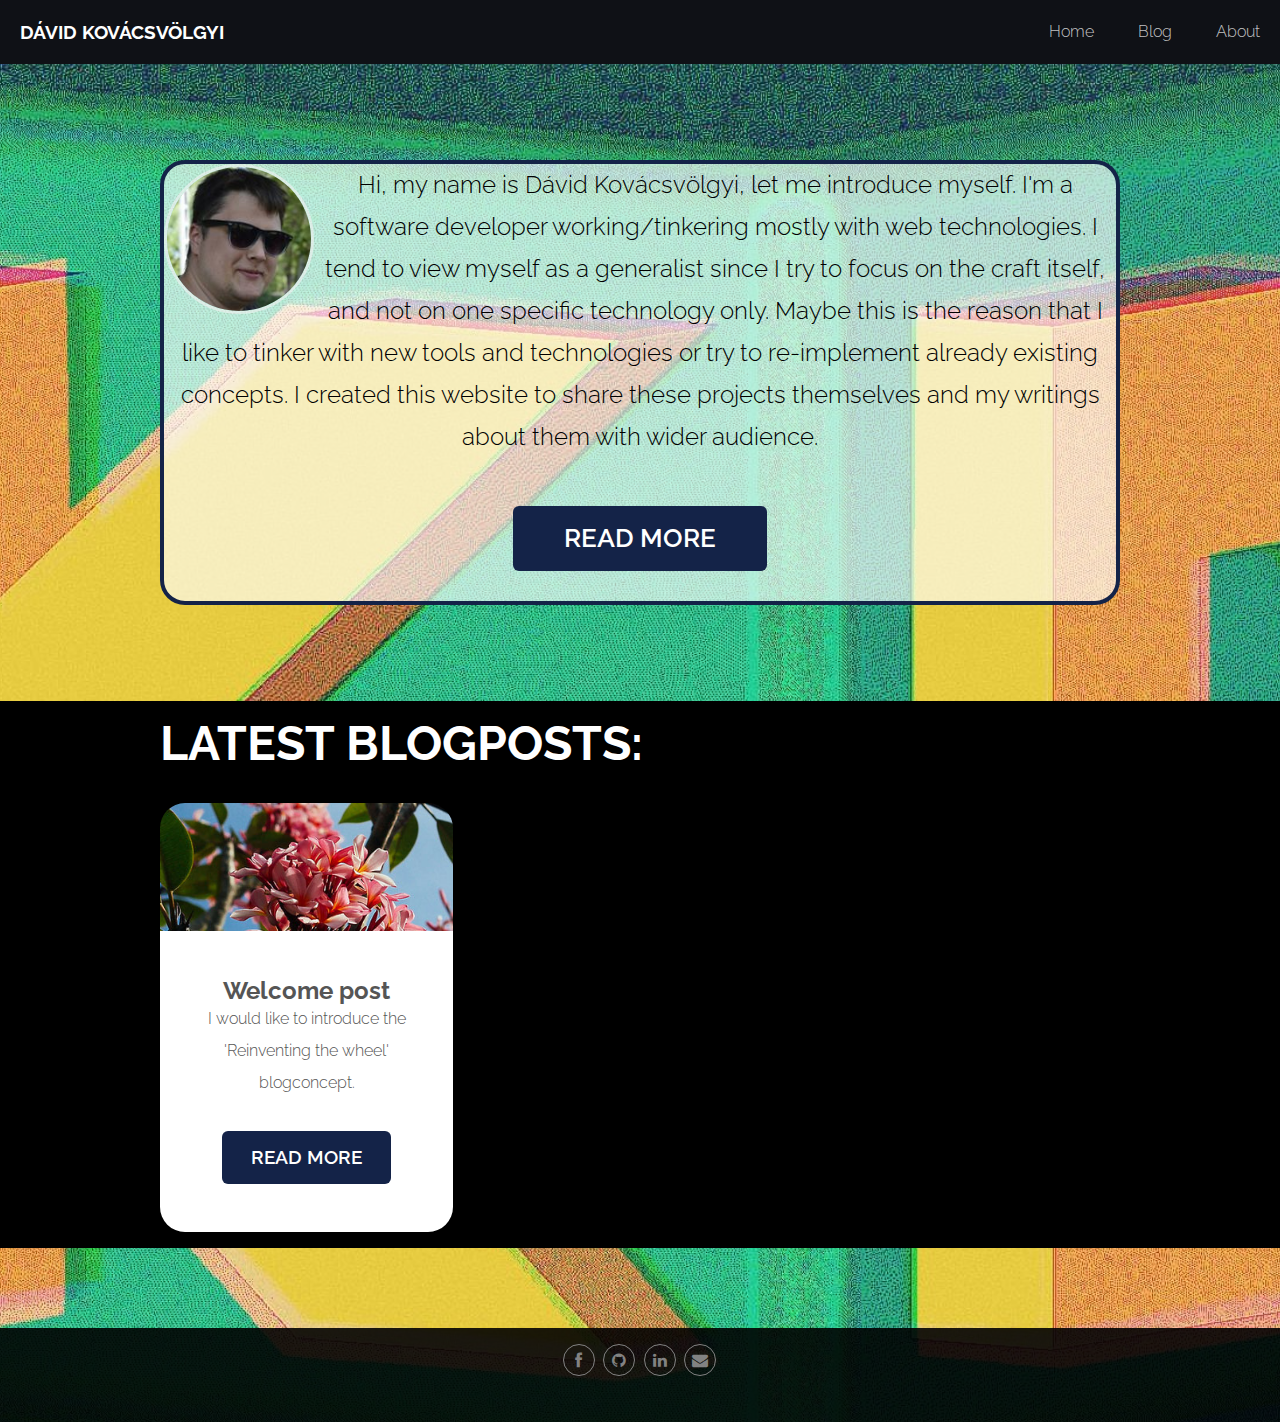
<file: source/frontend/index.html>
<!DOCTYPE HTML>
<!--
	Phase Shift by TEMPLATED
	templated.co @templatedco
	Released for free under the Creative Commons Attribution 3.0 license (templated.co/license)
-->
<html>
	<head>
		<title>Dávid Kovácsvölgyi</title>
		<meta http-equiv="content-type" content="text/html; charset=utf-8" />
		<meta name="description" content="" />
		<meta name="keywords" content="" />
		<!--[if lte IE 8]><script src="css/ie/html5shiv.js"></script><![endif]-->
		<script src="js/jquery.min.js"></script>
		<script src="js/jquery.dropotron.min.js"></script>
		<script src="js/skel.min.js"></script>
		<script src="js/skel-layers.min.js"></script>
		<script src="js/init.js"></script>
		<noscript>
			<link rel="stylesheet" href="css/skel.css" />
			<link rel="stylesheet" href="css/style.css" />
			<link rel="stylesheet" href="css/style-wide.css" />
		</noscript>
		<!--[if lte IE 8]><link rel="stylesheet" href="css/ie/v8.css" /><![endif]-->
	</head>
	<body>

		<!-- Wrapper -->
			<div class="wrapper style1">

				<!-- Header -->
					<div id="header" class="skel-panels-fixed">
						<div id="logo">
							<h1><a href="index.html">Dávid Kovácsvölgyi</a></h1>
						</div>
						<nav id="nav">
							<ul>
								<li class="active"><a href="index.html">Home</a></li>
								<li><a href="blog.html">Blog</a></li>
								<li><a href="about.html">About</a></li>
							</ul>
						</nav>
					</div>

				<!-- Banner -->
					<div id="banner" class="container mybanner">
						<img src="images/profile.jpg" alt="" class="profile">
						<section>
							<p>Hi, my name is Dávid Kovácsvölgyi, let me introduce myself. I'm a software developer working/tinkering mostly with web technologies. I tend to view myself as a generalist since I try to focus on the craft itself, and not on one specific technology only. Maybe this is the reason that I like to tinker with new tools and technologies or try to re-implement already existing concepts. I created this website to share these projects themselves and my writings about them with wider audience.</p>
							<a href="about.html" class="button medium">Read More</a>
						</section>
					</div>

				<!-- Extra -->
					<div id="extra" class="wrapper style3">					
						<div class="container">
						<h1>Latest blogposts:</h1>
							<div class="row no-collapse-1">							
								<section class="4u"> <a href="#" class="image featured"><img src="images/pic01.jpg" alt=""></a>
									<div class="box">
									<h2>Welcome post</h2>
										<p>I would like to introduce the 'Reinventing the wheel' blogconcept.</p>
										<a href="posts/1.html" class="button">Read More</a> </div>
								</section>
							</div>							
						</div>
					</div>
	<!-- Copyright -->
		<div id="footer" class="wrapper style2">
			<div class="container">
				<div class="copyright">
					<ul class="icons">
						<li><a href="https://www.facebook.com/david.kovacsvolgyi" class="fa fa-facebook"><span>Facebook</span></a></li>
						<li><a href="https://github.com/kovacsvolgyidavid" class="fa fa-github"><span>Github</span></a></li>
						<li><a href="https://www.linkedin.com/in/dávid-kovácsvölgyi-301191139" class="fa fa-linkedin"><span>LinkedIn</span></a></li>
						<li><a href="mailto:david@kovacsvolgyi.hu" class="fa fa-envelope"><span>Mail</span></a></li>
					</ul>
				</div>
			</div>
		</div>

	</body>
</html>
</file>
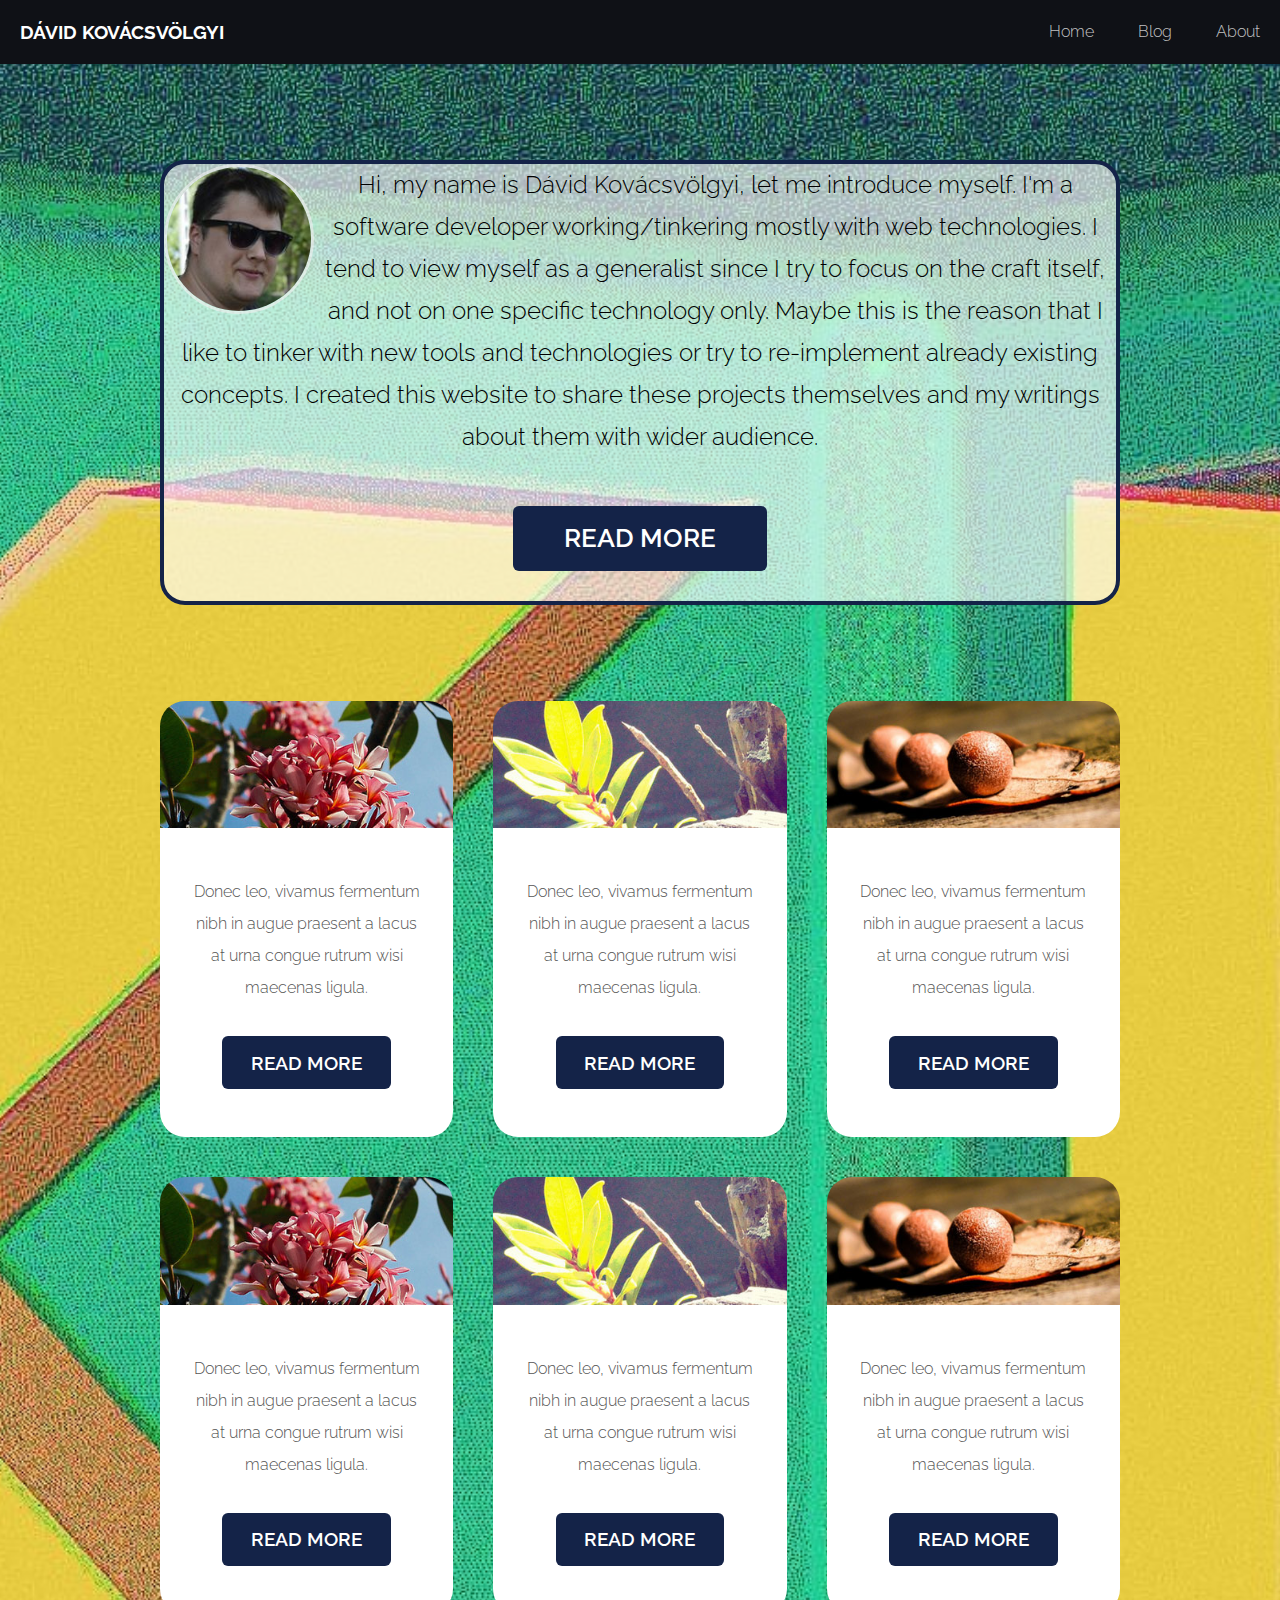
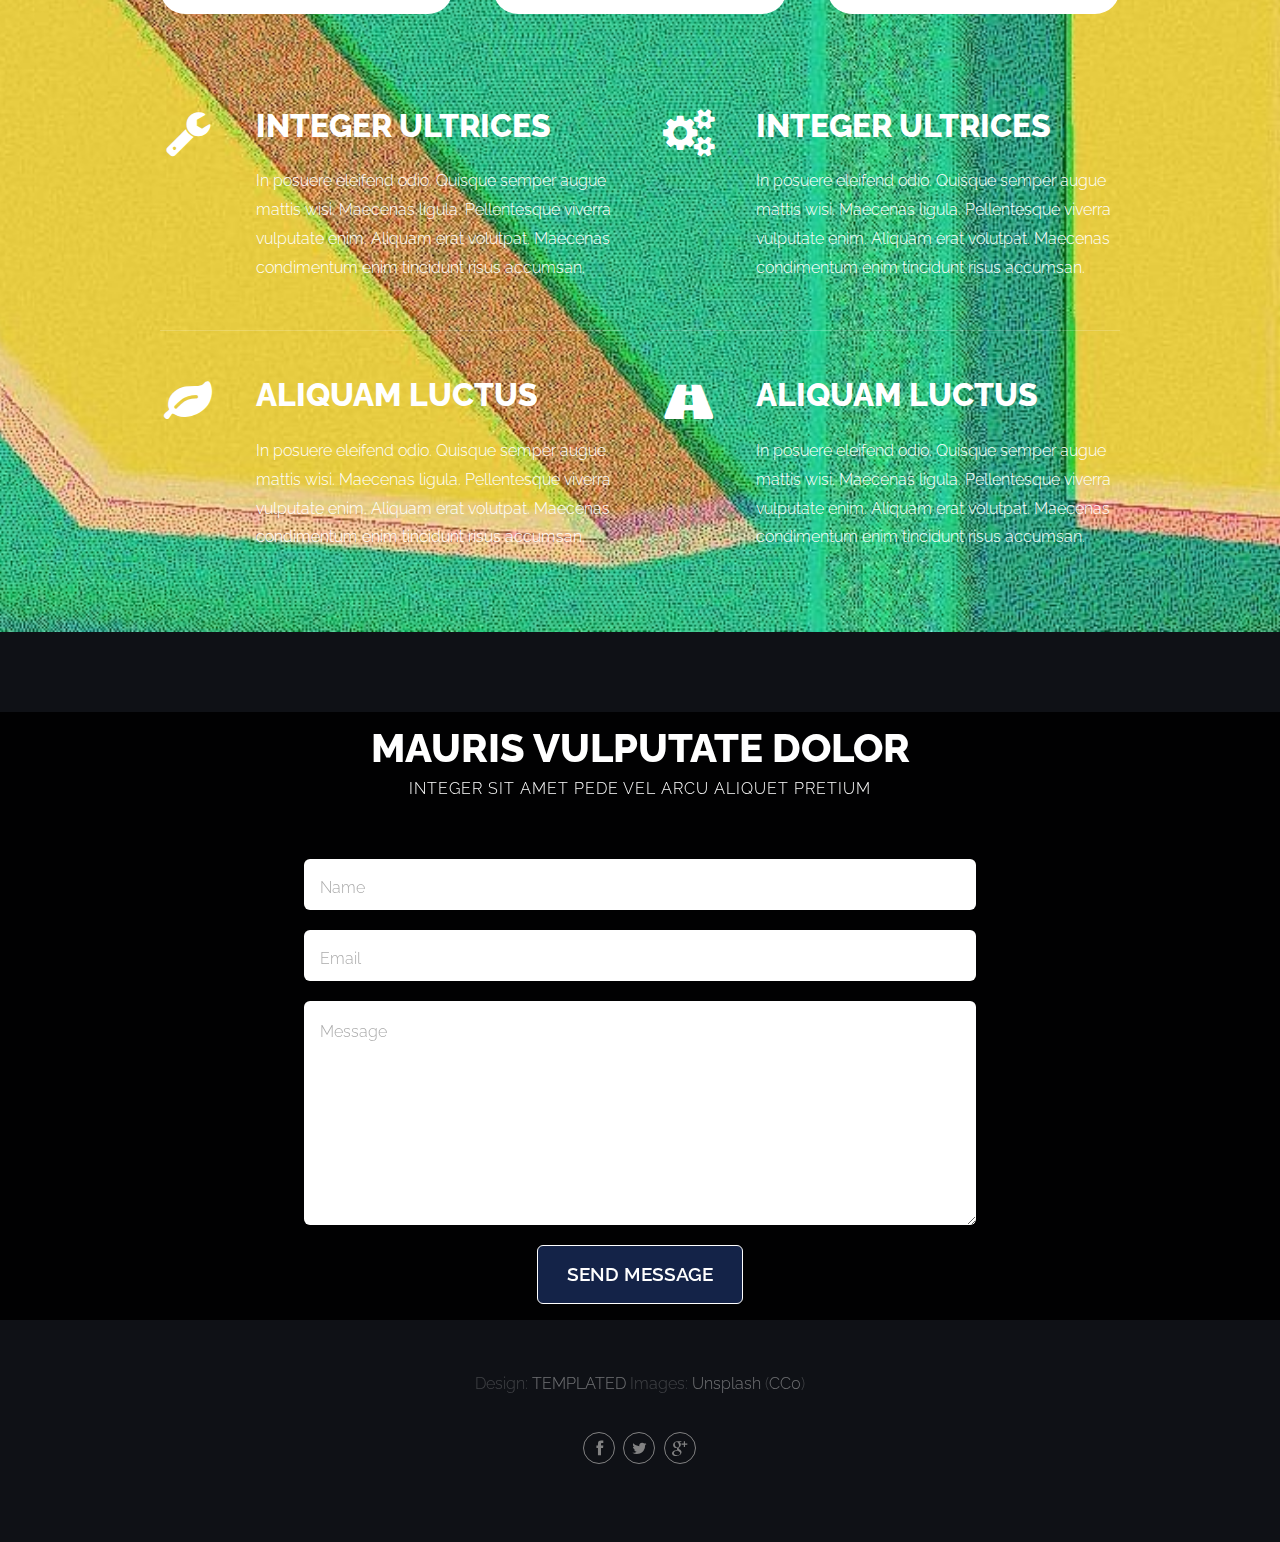
<file: source/frontend/about.html>
<!DOCTYPE HTML>
<!--
	Phase Shift by TEMPLATED
	templated.co @templatedco
	Released for free under the Creative Commons Attribution 3.0 license (templated.co/license)
-->
<html>
	<head>
		<title>Dávid Kovácsvölgyi</title>
		<meta http-equiv="content-type" content="text/html; charset=utf-8" />
		<meta name="description" content="" />
		<meta name="keywords" content="" />
		<!--[if lte IE 8]><script src="css/ie/html5shiv.js"></script><![endif]-->
		<script src="js/jquery.min.js"></script>
		<script src="js/jquery.dropotron.min.js"></script>
		<script src="js/skel.min.js"></script>
		<script src="js/skel-layers.min.js"></script>
		<script src="js/init.js"></script>
		<noscript>
			<link rel="stylesheet" href="css/skel.css" />
			<link rel="stylesheet" href="css/style.css" />
			<link rel="stylesheet" href="css/style-wide.css" />
		</noscript>
		<!--[if lte IE 8]><link rel="stylesheet" href="css/ie/v8.css" /><![endif]-->
	</head>
	<body>

		<!-- Wrapper -->
			<div class="wrapper style1">

				<!-- Header -->
					<div id="header" class="skel-panels-fixed">
						<div id="logo">
							<h1><a href="index.html">Dávid Kovácsvölgyi</a></h1>
						</div>
						<nav id="nav">
							<ul>
								<li class="active"><a href="index.html">Home</a></li>
								<li><a href="blog.html">Blog</a></li>
								<li><a href="about.html">About</a></li>
							</ul>
						</nav>
					</div>

				<!-- Banner -->
					<div id="banner" class="container mybanner">
						<img src="images/profile.jpg" alt="" class="profile">
						<section>
							<p>Hi, my name is Dávid Kovácsvölgyi, let me introduce myself. I'm a software developer working/tinkering mostly with web technologies. I tend to view myself as a generalist since I try to focus on the craft itself, and not on one specific technology only. Maybe this is the reason that I like to tinker with new tools and technologies or try to re-implement already existing concepts. I created this website to share these projects themselves and my writings about them with wider audience.</p>
							<a href="about.html" class="button medium">Read More</a>
						</section>
					</div>

				<!-- Extra -->
					<div id="extra">
						<div class="container">
							<div class="row no-collapse-1">
								<section class="4u"> <a href="#" class="image featured"><img src="images/pic01.jpg" alt=""></a>
									<div class="box">
										<p>Donec leo, vivamus fermentum nibh in augue praesent a lacus at urna congue rutrum  wisi maecenas ligula.</p>
										<a href="#" class="button">Read More</a> </div>
								</section>
								<section class="4u"> <a href="#" class="image featured"><img src="images/pic02.jpg" alt=""></a>
									<div class="box">
										<p>Donec leo, vivamus fermentum nibh in augue praesent a lacus at urna congue rutrum  wisi maecenas ligula.</p>
										<a href="#" class="button">Read More</a> </div>
								</section>
								<section class="4u"> <a href="#" class="image featured"><img src="images/pic03.jpg" alt=""></a>
									<div class="box">
										<p>Donec leo, vivamus fermentum nibh in augue praesent a lacus at urna congue rutrum  wisi maecenas ligula.</p>
										<a href="#" class="button">Read More</a> </div>
								</section>
							</div>
							<div class="row no-collapse-1">
								<section class="4u"> <a href="#" class="image featured"><img src="images/pic01.jpg" alt=""></a>
									<div class="box">
										<p>Donec leo, vivamus fermentum nibh in augue praesent a lacus at urna congue rutrum  wisi maecenas ligula.</p>
										<a href="#" class="button">Read More</a> </div>
								</section>
								<section class="4u"> <a href="#" class="image featured"><img src="images/pic02.jpg" alt=""></a>
									<div class="box">
										<p>Donec leo, vivamus fermentum nibh in augue praesent a lacus at urna congue rutrum  wisi maecenas ligula.</p>
										<a href="#" class="button">Read More</a> </div>
								</section>
								<section class="4u"> <a href="#" class="image featured"><img src="images/pic03.jpg" alt=""></a>
									<div class="box">
										<p>Donec leo, vivamus fermentum nibh in augue praesent a lacus at urna congue rutrum  wisi maecenas ligula.</p>
										<a href="#" class="button">Read More</a> </div>
								</section>
							</div>
						</div>
					</div>

				<!-- Main -->
					<div id="main">
						<div class="container">
							<div class="row"> 
								
								<!-- Content -->
								<div class="6u">
									<section>
										<ul class="style">
											<li class="fa fa-wrench">
												<h3>Integer ultrices</h3>
												<span>In posuere eleifend odio. Quisque semper augue mattis wisi. Maecenas ligula. Pellentesque viverra vulputate enim. Aliquam erat volutpat. Maecenas condimentum enim tincidunt risus accumsan.</span> </li>
											<li class="fa fa-leaf">
												<h3>Aliquam luctus</h3>
												<span>In posuere eleifend odio. Quisque semper augue mattis wisi. Maecenas ligula. Pellentesque viverra vulputate enim. Aliquam erat volutpat. Maecenas condimentum enim tincidunt risus accumsan.</span> </li>
										</ul>
									</section>
								</div>
								<div class="6u">
									<section>
										<ul class="style">
											<li class="fa fa-cogs">
												<h3>Integer ultrices</h3>
												<span>In posuere eleifend odio. Quisque semper augue mattis wisi. Maecenas ligula. Pellentesque viverra vulputate enim. Aliquam erat volutpat. Maecenas condimentum enim tincidunt risus accumsan.</span> </li>
											<li class="fa fa-road">
												<h3>Aliquam luctus</h3>
												<span>In posuere eleifend odio. Quisque semper augue mattis wisi. Maecenas ligula. Pellentesque viverra vulputate enim. Aliquam erat volutpat. Maecenas condimentum enim tincidunt risus accumsan.</span> </li>
										</ul>
									</section>
								</div>
							</div>
						</div>
					</div>

	</div>

	<!-- Footer -->
		<div id="footer" class="wrapper style2">
			<div class="container">
				<section>
					<header class="major">
						<h2>Mauris vulputate dolor</h2>
						<span class="byline">Integer sit amet pede vel arcu aliquet pretium</span>
					</header>
					<form method="post" action="#">
						<div class="row half">
							<div class="12u">
								<input class="text" type="text" name="name" id="name" placeholder="Name" />
							</div>
						</div>
						<div class="row half">
							<div class="12u">
								<input class="text" type="text" name="email" id="email" placeholder="Email" />
							</div>
						</div>
						<div class="row half">
							<div class="12u">
								<textarea name="message" id="message" placeholder="Message"></textarea>
							</div>
						</div>
						<div class="row half">
							<div class="12u">
								<ul class="actions">
									<li>
										<input type="submit" value="Send Message" class="button alt" />
									</li>
								</ul>
							</div>
						</div>
					</form>
				</section>
			</div>
		</div>

	<!-- Copyright -->
		<div id="copyright">
			<div class="container">
				<div class="copyright">
					<p>Design: <a href="http://templated.co">TEMPLATED</a> Images: <a href="http://unsplash.com">Unsplash</a> (<a href="http://unsplash.com/cc0">CC0</a>)</p>
					<ul class="icons">
						<li><a href="#" class="fa fa-facebook"><span>Facebook</span></a></li>
						<li><a href="#" class="fa fa-twitter"><span>Twitter</span></a></li>
						<li><a href="#" class="fa fa-google-plus"><span>Google+</span></a></li>
					</ul>
				</div>
			</div>
		</div>

	</body>
</html>
</file>
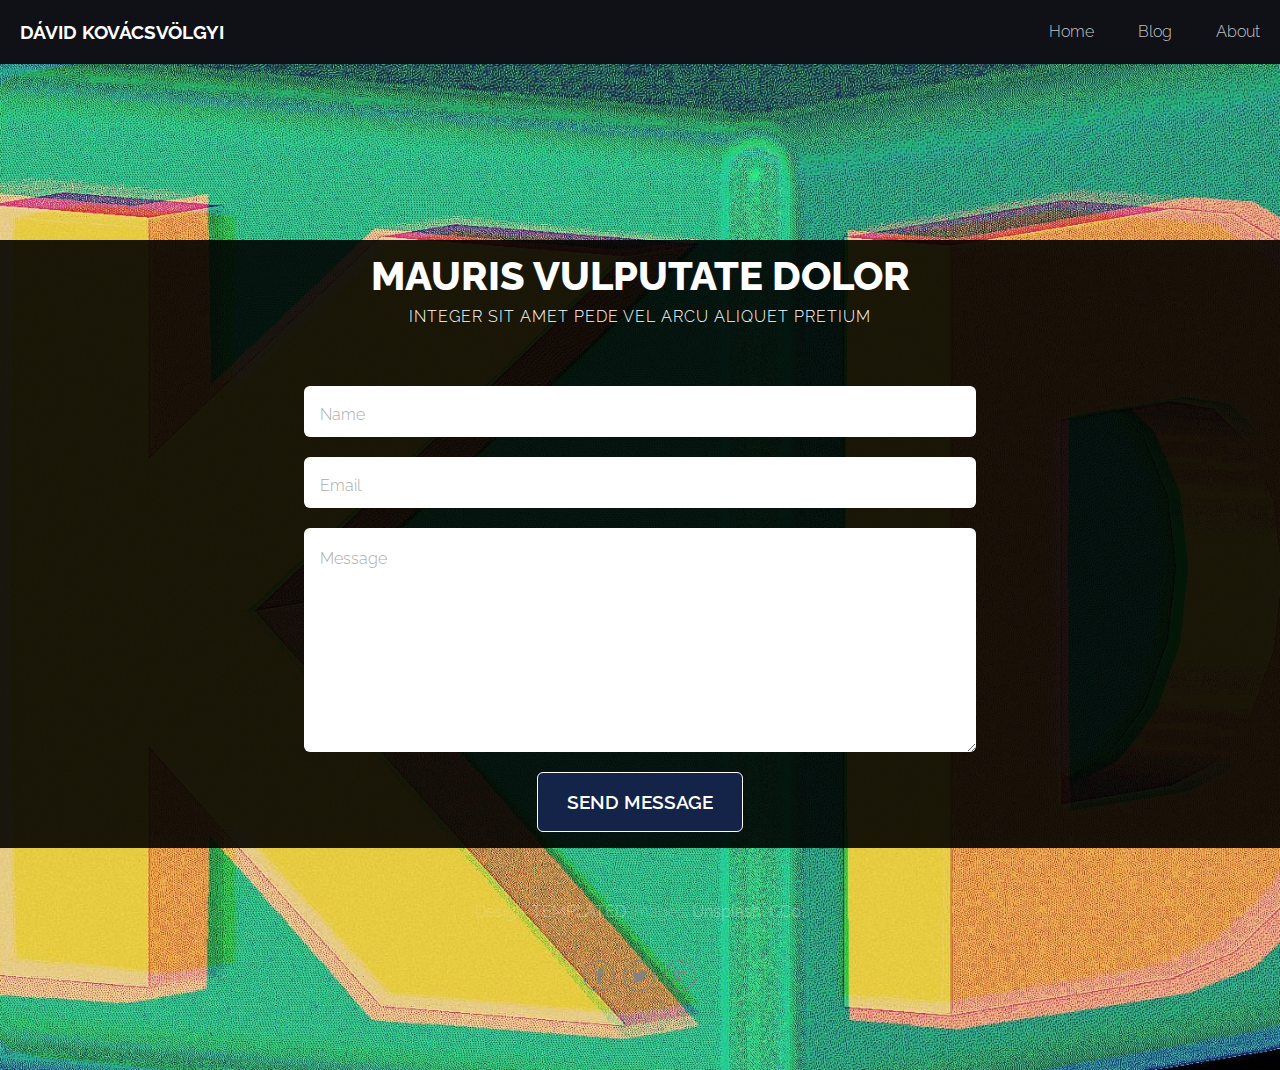
<file: source/frontend/blog.html>
<!DOCTYPE HTML>
<!--
	Phase Shift by TEMPLATED
	templated.co @templatedco
	Released for free under the Creative Commons Attribution 3.0 license (templated.co/license)
-->
<html>
	<head>
		<title>Dávid Kovácsvölgyi</title>
		<meta http-equiv="content-type" content="text/html; charset=utf-8" />
		<meta name="description" content="" />
		<meta name="keywords" content="" />
		<!--[if lte IE 8]><script src="css/ie/html5shiv.js"></script><![endif]-->
		<script src="js/jquery.min.js"></script>
		<script src="js/jquery.dropotron.min.js"></script>
		<script src="js/skel.min.js"></script>
		<script src="js/skel-layers.min.js"></script>
		<script src="js/init.js"></script>
		<noscript>
			<link rel="stylesheet" href="css/skel.css" />
			<link rel="stylesheet" href="css/style.css" />
			<link rel="stylesheet" href="css/style-wide.css" />
		</noscript>
		<!--[if lte IE 8]><link rel="stylesheet" href="css/ie/v8.css" /><![endif]-->
	</head>
	<body>

		<!-- Wrapper -->
			<div class="wrapper style1">

				<!-- Header -->
					<div id="header" class="skel-panels-fixed">
						<div id="logo">
							<h1><a href="index.html">Dávid Kovácsvölgyi</a></h1>
						</div>
						<nav id="nav">
							<ul>
								<li class="active"><a href="index.html">Home</a></li>
								<li><a href="blog.html">Blog</a></li>
								<li><a href="about.html">About</a></li>
							</ul>
						</nav>
					</div>

				

	<!-- Footer -->
		<div id="footer" class="wrapper style2">
			<div class="container">
				<section>
					<header class="major">
						<h2>Mauris vulputate dolor</h2>
						<span class="byline">Integer sit amet pede vel arcu aliquet pretium</span>
					</header>
					<form method="post" action="#">
						<div class="row half">
							<div class="12u">
								<input class="text" type="text" name="name" id="name" placeholder="Name" />
							</div>
						</div>
						<div class="row half">
							<div class="12u">
								<input class="text" type="text" name="email" id="email" placeholder="Email" />
							</div>
						</div>
						<div class="row half">
							<div class="12u">
								<textarea name="message" id="message" placeholder="Message"></textarea>
							</div>
						</div>
						<div class="row half">
							<div class="12u">
								<ul class="actions">
									<li>
										<input type="submit" value="Send Message" class="button alt" />
									</li>
								</ul>
							</div>
						</div>
					</form>
				</section>
			</div>
		</div>

	<!-- Copyright -->
		<div id="copyright">
			<div class="container">
				<div class="copyright">
					<p>Design: <a href="http://templated.co">TEMPLATED</a> Images: <a href="http://unsplash.com">Unsplash</a> (<a href="http://unsplash.com/cc0">CC0</a>)</p>
					<ul class="icons">
						<li><a href="#" class="fa fa-facebook"><span>Facebook</span></a></li>
						<li><a href="#" class="fa fa-twitter"><span>Twitter</span></a></li>
						<li><a href="#" class="fa fa-google-plus"><span>Google+</span></a></li>
					</ul>
				</div>
			</div>
		</div>

	</body>
</html>
</file>
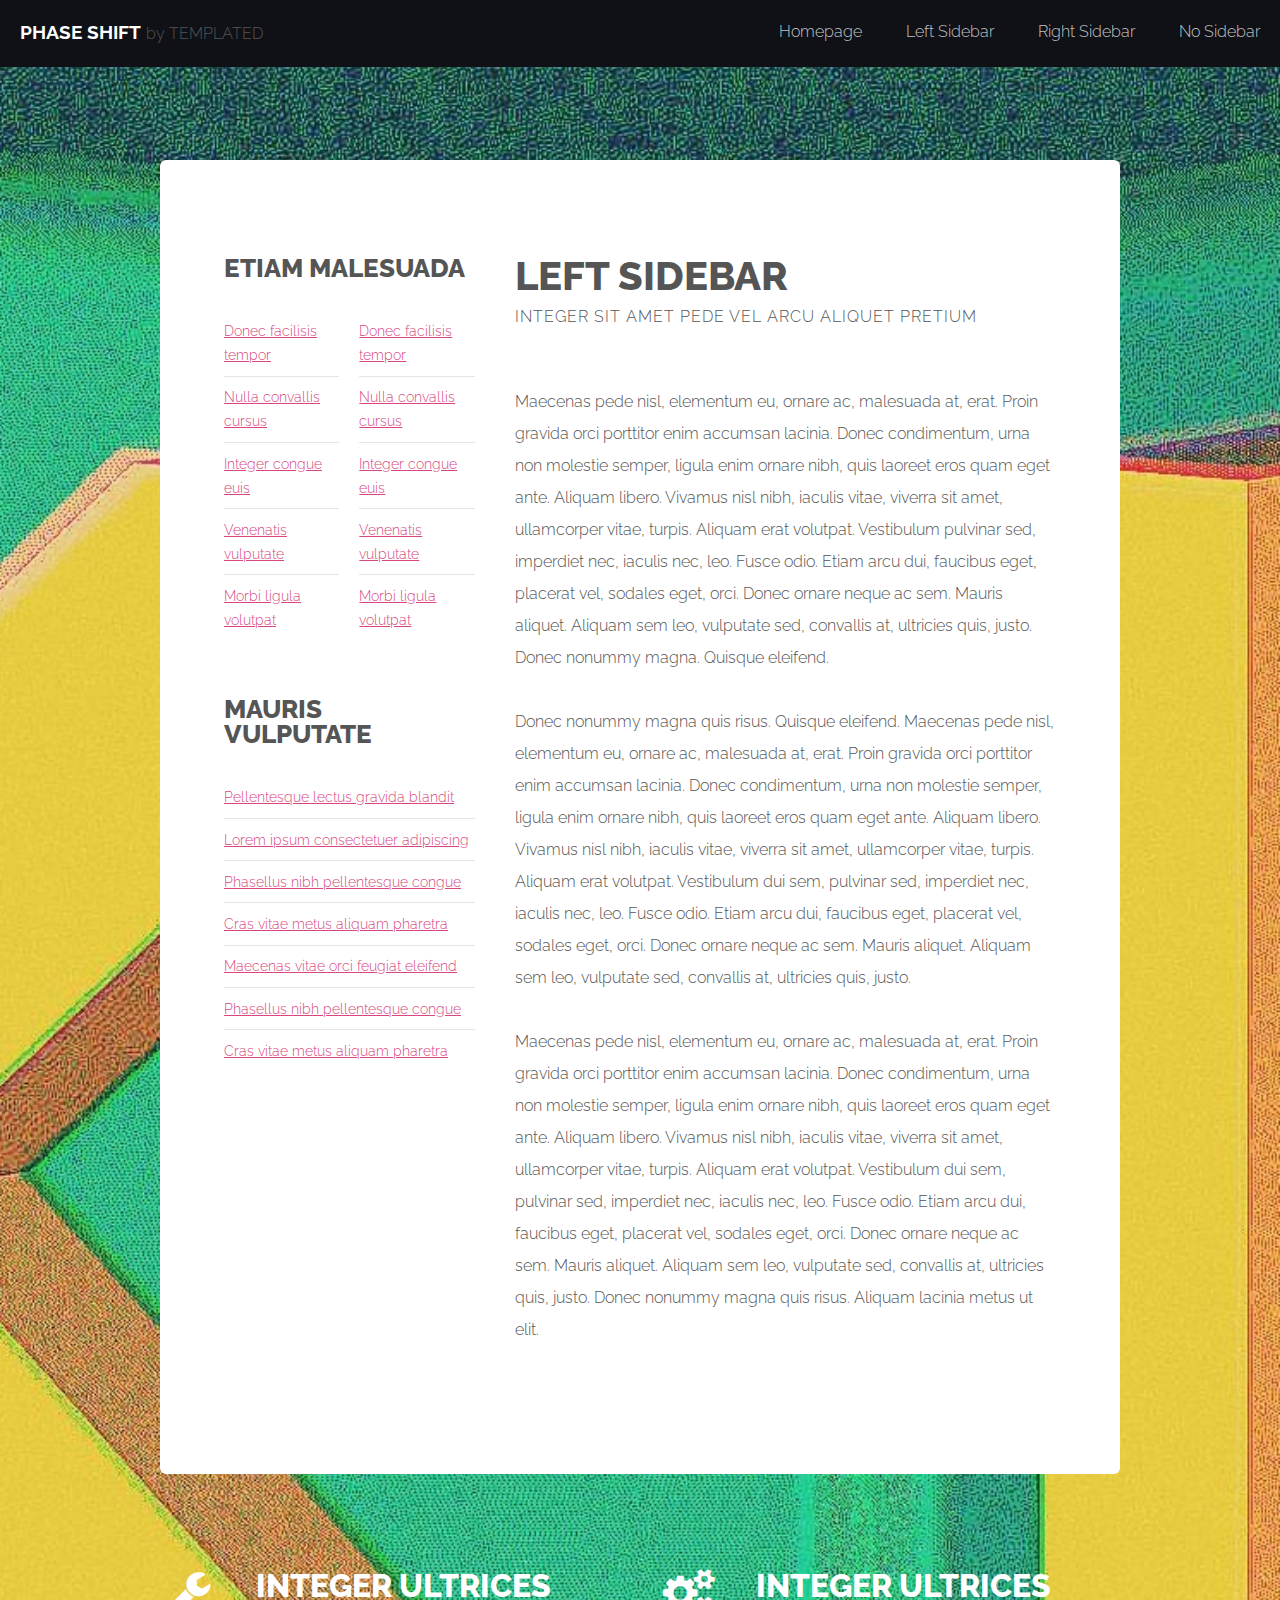
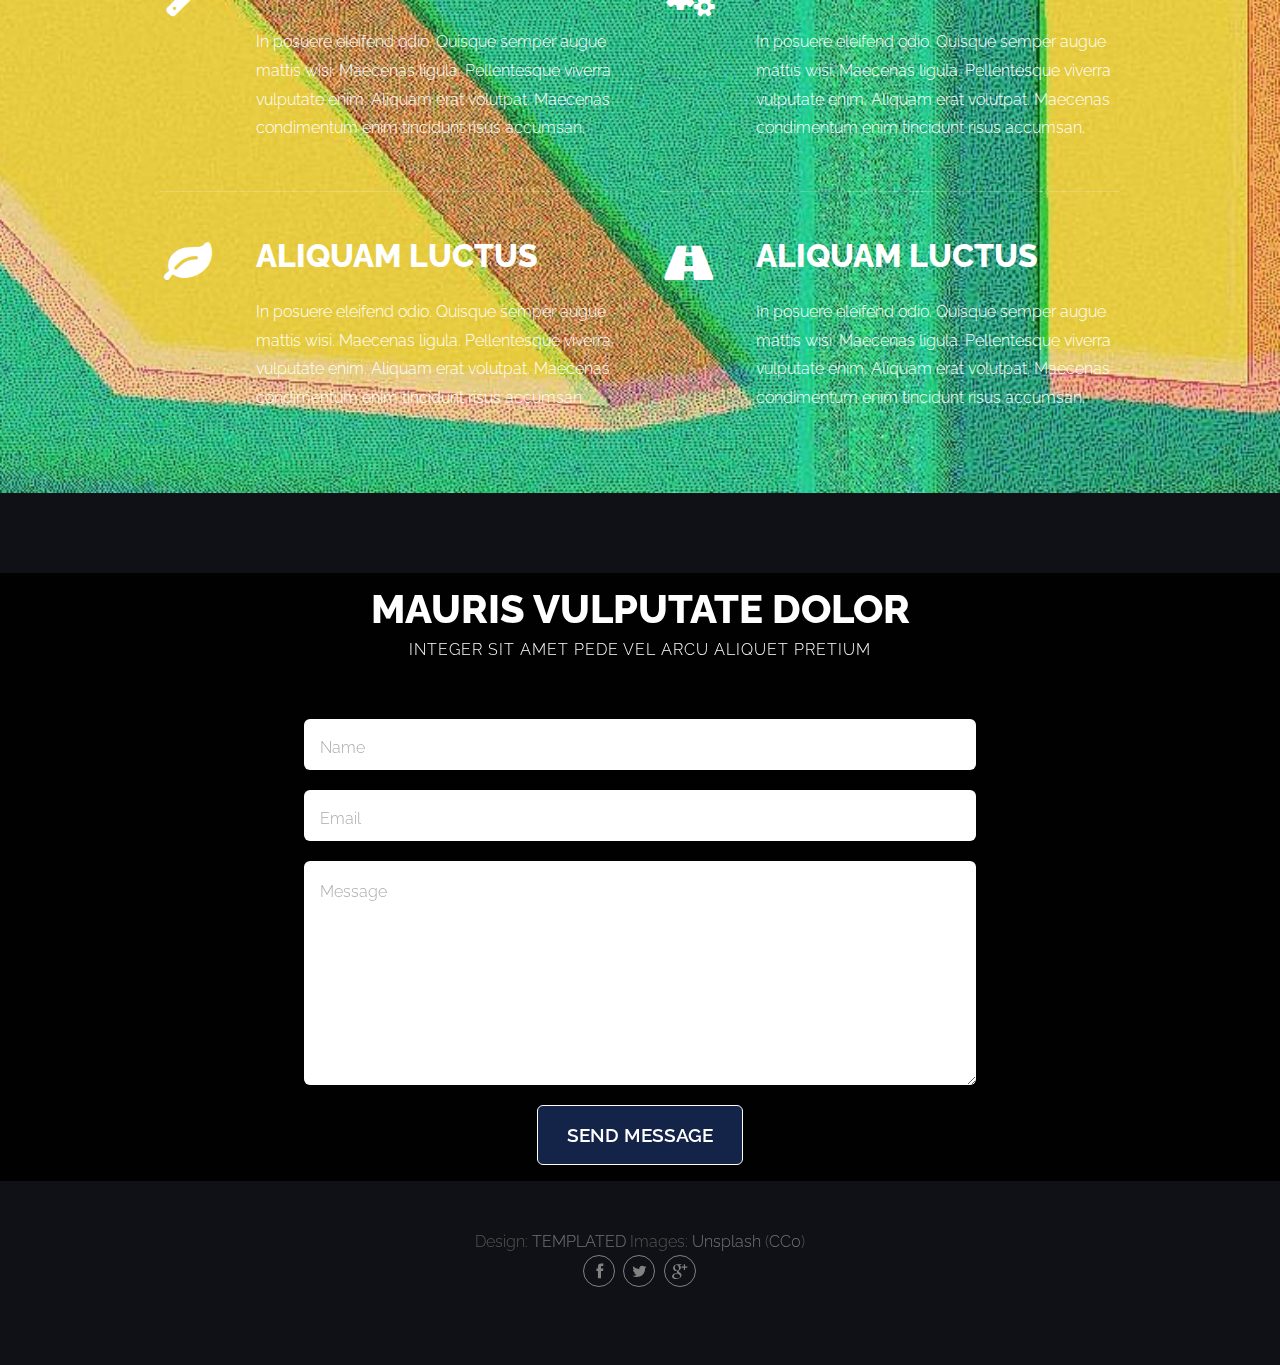
<file: source/frontend/left-sidebar.html>
<!DOCTYPE HTML>
<!--
	Phase Shift by TEMPLATED
	templated.co @templatedco
	Released for free under the Creative Commons Attribution 3.0 license (templated.co/license)
-->
<html>
	<head>
		<title>Left Sidebar - Phase Shift by TEMPLATED</title>
		<meta http-equiv="content-type" content="text/html; charset=utf-8" />
		<meta name="description" content="" />
		<meta name="keywords" content="" />
		<!--[if lte IE 8]><script src="css/ie/html5shiv.js"></script><![endif]-->
		<script src="js/jquery.min.js"></script>
		<script src="js/jquery.dropotron.min.js"></script>
		<script src="js/skel.min.js"></script>
		<script src="js/skel-layers.min.js"></script>
		<script src="js/init.js"></script>
		<noscript>
			<link rel="stylesheet" href="css/skel.css" />
			<link rel="stylesheet" href="css/style.css" />
			<link rel="stylesheet" href="css/style-wide.css" />
		</noscript>
		<!--[if lte IE 8]><link rel="stylesheet" href="css/ie/v8.css" /><![endif]-->
	</head>
	<body>

		<!-- Wrapper -->
			<div class="wrapper style1">

				<!-- Header -->
					<div id="header" class="skel-panels-fixed">
						<div id="logo">
							<h1><a href="index.html">Phase Shift</a></h1>
							<span class="tag">by TEMPLATED</span>
						</div>
						<nav id="nav">
							<ul>
								<li class="active"><a href="index.html">Homepage</a></li>
								<li><a href="left-sidebar.html">Left Sidebar</a></li>
								<li><a href="right-sidebar.html">Right Sidebar</a></li>
								<li><a href="no-sidebar.html">No Sidebar</a></li>
							</ul>
						</nav>
					</div>
				<!-- Header -->

				<!-- Page -->
					<div id="page" class="container">
						<div class="row">
		
							<!-- Sidebar -->
							<div id="sidebar" class="4u">
								<section>
									<header class="major">
										<h2>Etiam malesuada</h2>
									</header>
									<div class="row half">
										<section class="6u">
											<ul class="default">
												<li><a href="#">Donec facilisis tempor</a></li>
												<li><a href="#">Nulla convallis cursus</a></li>
												<li><a href="#">Integer congue euis</a></li>
												<li><a href="#">Venenatis vulputate</a></li>
												<li><a href="#">Morbi ligula volutpat</a></li>
											</ul>
										</section>
										<section class="6u">
											<ul class="default small">
												<li><a href="#">Donec facilisis tempor</a></li>
												<li><a href="#">Nulla convallis cursus</a></li>
												<li><a href="#">Integer congue euis</a></li>
												<li><a href="#">Venenatis vulputate</a></li>
												<li><a href="#">Morbi ligula volutpat</a></li>
											</ul>
										</section>
									</div>
								</section>
								<section>
									<header class="major">
										<h2>Mauris vulputate</h2>
									</header>
									<ul class="default">
										<li><a href="#">Pellentesque lectus gravida blandit</a></li>
										<li><a href="#">Lorem ipsum consectetuer adipiscing</a></li>
										<li><a href="#">Phasellus nibh pellentesque congue</a></li>
										<li><a href="#">Cras vitae metus aliquam pharetra</a></li>
										<li><a href="#">Maecenas vitae orci feugiat eleifend</a></li>
										<li><a href="#">Phasellus nibh pellentesque congue</a></li>
										<li><a href="#">Cras vitae metus aliquam pharetra</a></li>
									</ul>
								</section>
							</div>
							
							<!-- Content -->
							<div id="content" class="8u skel-cell-important">
								<section>
									<header class="major">
										<h2>Left Sidebar</h2>
										<span class="byline">Integer sit amet pede vel arcu aliquet pretium</span>
									</header>
									<p>Maecenas pede nisl, elementum eu, ornare ac, malesuada at, erat. Proin gravida orci porttitor enim accumsan lacinia. Donec condimentum, urna non molestie semper, ligula enim ornare nibh, quis laoreet eros quam eget ante. Aliquam libero. Vivamus nisl nibh, iaculis vitae, viverra sit amet, ullamcorper vitae, turpis. Aliquam erat volutpat. Vestibulum pulvinar sed, imperdiet nec, iaculis nec, leo. Fusce odio. Etiam arcu dui, faucibus eget, placerat vel, sodales eget, orci. Donec ornare neque ac sem. Mauris aliquet. Aliquam sem leo, vulputate sed, convallis at, ultricies quis, justo. Donec nonummy magna. Quisque eleifend.</p>
									<p>Donec nonummy magna quis risus. Quisque eleifend. Maecenas pede nisl, elementum eu, ornare ac, malesuada at, erat. Proin gravida orci porttitor enim accumsan lacinia. Donec condimentum, urna non molestie semper, ligula enim ornare nibh, quis laoreet eros quam eget ante. Aliquam libero. Vivamus nisl nibh, iaculis vitae, viverra sit amet, ullamcorper vitae, turpis. Aliquam erat volutpat. Vestibulum dui sem, pulvinar sed, imperdiet nec, iaculis nec, leo. Fusce odio. Etiam arcu dui, faucibus eget, placerat vel, sodales eget, orci. Donec ornare neque ac sem. Mauris aliquet. Aliquam sem leo, vulputate sed, convallis at, ultricies quis, justo.</p>
									<p>Maecenas pede nisl, elementum eu, ornare ac, malesuada at, erat. Proin gravida orci porttitor enim accumsan lacinia. Donec condimentum, urna non molestie semper, ligula enim ornare nibh, quis laoreet eros quam eget ante. Aliquam libero. Vivamus nisl nibh, iaculis vitae, viverra sit amet, ullamcorper vitae, turpis. Aliquam erat volutpat. Vestibulum dui sem, pulvinar sed, imperdiet nec, iaculis nec, leo. Fusce odio. Etiam arcu dui, faucibus eget, placerat vel, sodales eget, orci. Donec ornare neque ac sem. Mauris aliquet. Aliquam sem leo, vulputate sed, convallis at, ultricies quis, justo. Donec nonummy magna quis risus. Aliquam lacinia metus ut elit.</p>
								</section>
							</div>
		
						</div>
					</div>
				<!-- /Page -->

				<!-- Main -->
					<div id="main">
						<div class="container">
							<div class="row"> 
								
								<!-- Content -->
								<div class="6u">
									<section>
										<ul class="style">
											<li class="fa fa-wrench">
												<h3>Integer ultrices</h3>
												<span>In posuere eleifend odio. Quisque semper augue mattis wisi. Maecenas ligula. Pellentesque viverra vulputate enim. Aliquam erat volutpat. Maecenas condimentum enim tincidunt risus accumsan.</span> </li>
											<li class="fa fa-leaf">
												<h3>Aliquam luctus</h3>
												<span>In posuere eleifend odio. Quisque semper augue mattis wisi. Maecenas ligula. Pellentesque viverra vulputate enim. Aliquam erat volutpat. Maecenas condimentum enim tincidunt risus accumsan.</span> </li>
										</ul>
									</section>
								</div>
								<div class="6u">
									<section>
										<ul class="style">
											<li class="fa fa-cogs">
												<h3>Integer ultrices</h3>
												<span>In posuere eleifend odio. Quisque semper augue mattis wisi. Maecenas ligula. Pellentesque viverra vulputate enim. Aliquam erat volutpat. Maecenas condimentum enim tincidunt risus accumsan.</span> </li>
											<li class="fa fa-road">
												<h3>Aliquam luctus</h3>
												<span>In posuere eleifend odio. Quisque semper augue mattis wisi. Maecenas ligula. Pellentesque viverra vulputate enim. Aliquam erat volutpat. Maecenas condimentum enim tincidunt risus accumsan.</span> </li>
										</ul>
									</section>
								</div>
							</div>
						</div>
					</div>
				<!-- /Main --> 

	</div>

	<!-- Footer -->
		<div id="footer" class="wrapper style2">
			<div class="container">
				<section>
					<header class="major">
						<h2>Mauris vulputate dolor</h2>
						<span class="byline">Integer sit amet pede vel arcu aliquet pretium</span>
					</header>
					<form method="post" action="#">
						<div class="row half">
							<div class="12u">
								<input class="text" type="text" name="name" id="name" placeholder="Name" />
							</div>
						</div>
						<div class="row half">
							<div class="12u">
								<input class="text" type="text" name="email" id="email" placeholder="Email" />
							</div>
						</div>
						<div class="row half">
							<div class="12u">
								<textarea name="message" id="message" placeholder="Message"></textarea>
							</div>
						</div>
						<div class="row half">
							<div class="12u">
								<ul class="actions">
									<li>
										<input type="submit" value="Send Message" class="button alt" />
									</li>
								</ul>
							</div>
						</div>
					</form>
				</section>
			</div>
		</div>
	<!-- /Footer -->

	<!-- Copyright -->
		<div id="copyright">
			<div class="container"> <span class="copyright">Design: <a href="http://templated.co">TEMPLATED</a> Images: <a href="http://unsplash.com">Unsplash</a> (<a href="http://unsplash.com/cc0">CC0</a>)</span>
				<ul class="icons">
					<li><a href="#" class="fa fa-facebook"><span>Facebook</span></a></li>
					<li><a href="#" class="fa fa-twitter"><span>Twitter</span></a></li>
					<li><a href="#" class="fa fa-google-plus"><span>Google+</span></a></li>
				</ul>
			</div>
		</div>

	</body>
</html>
</file>
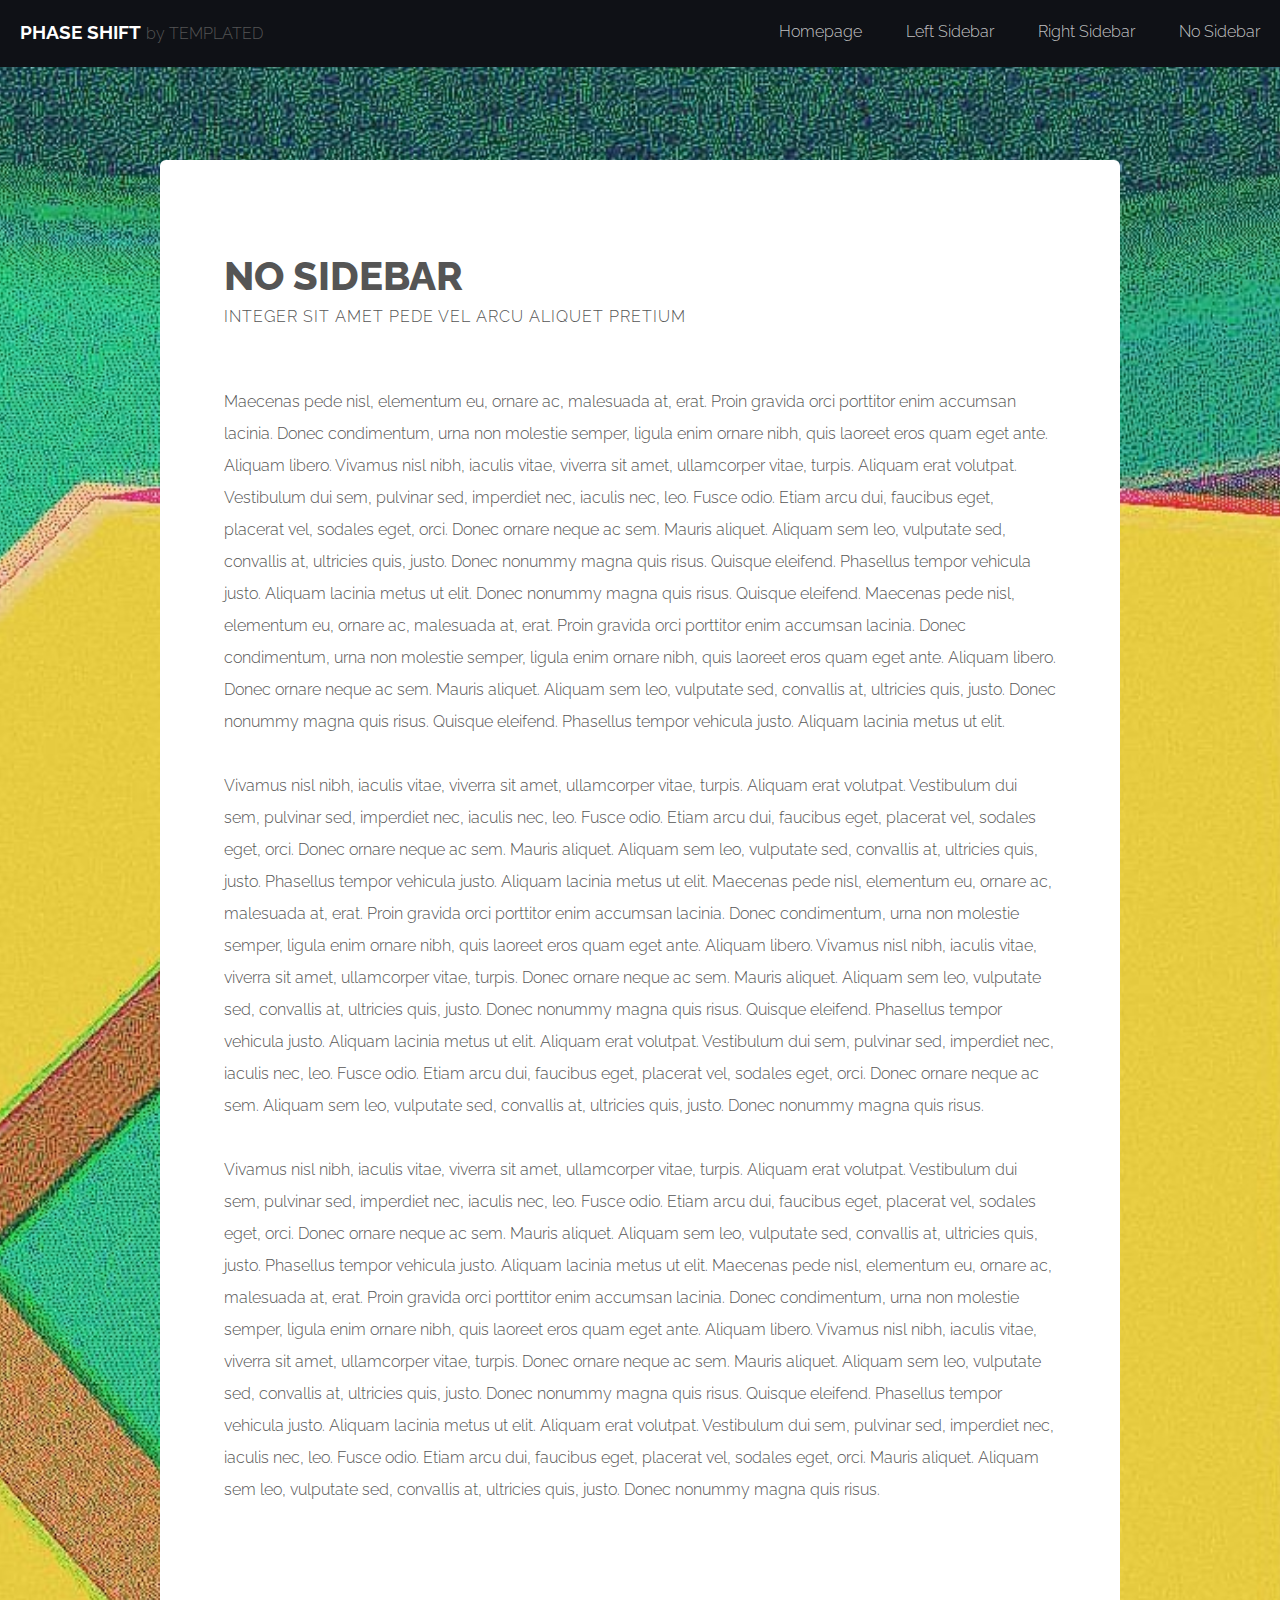
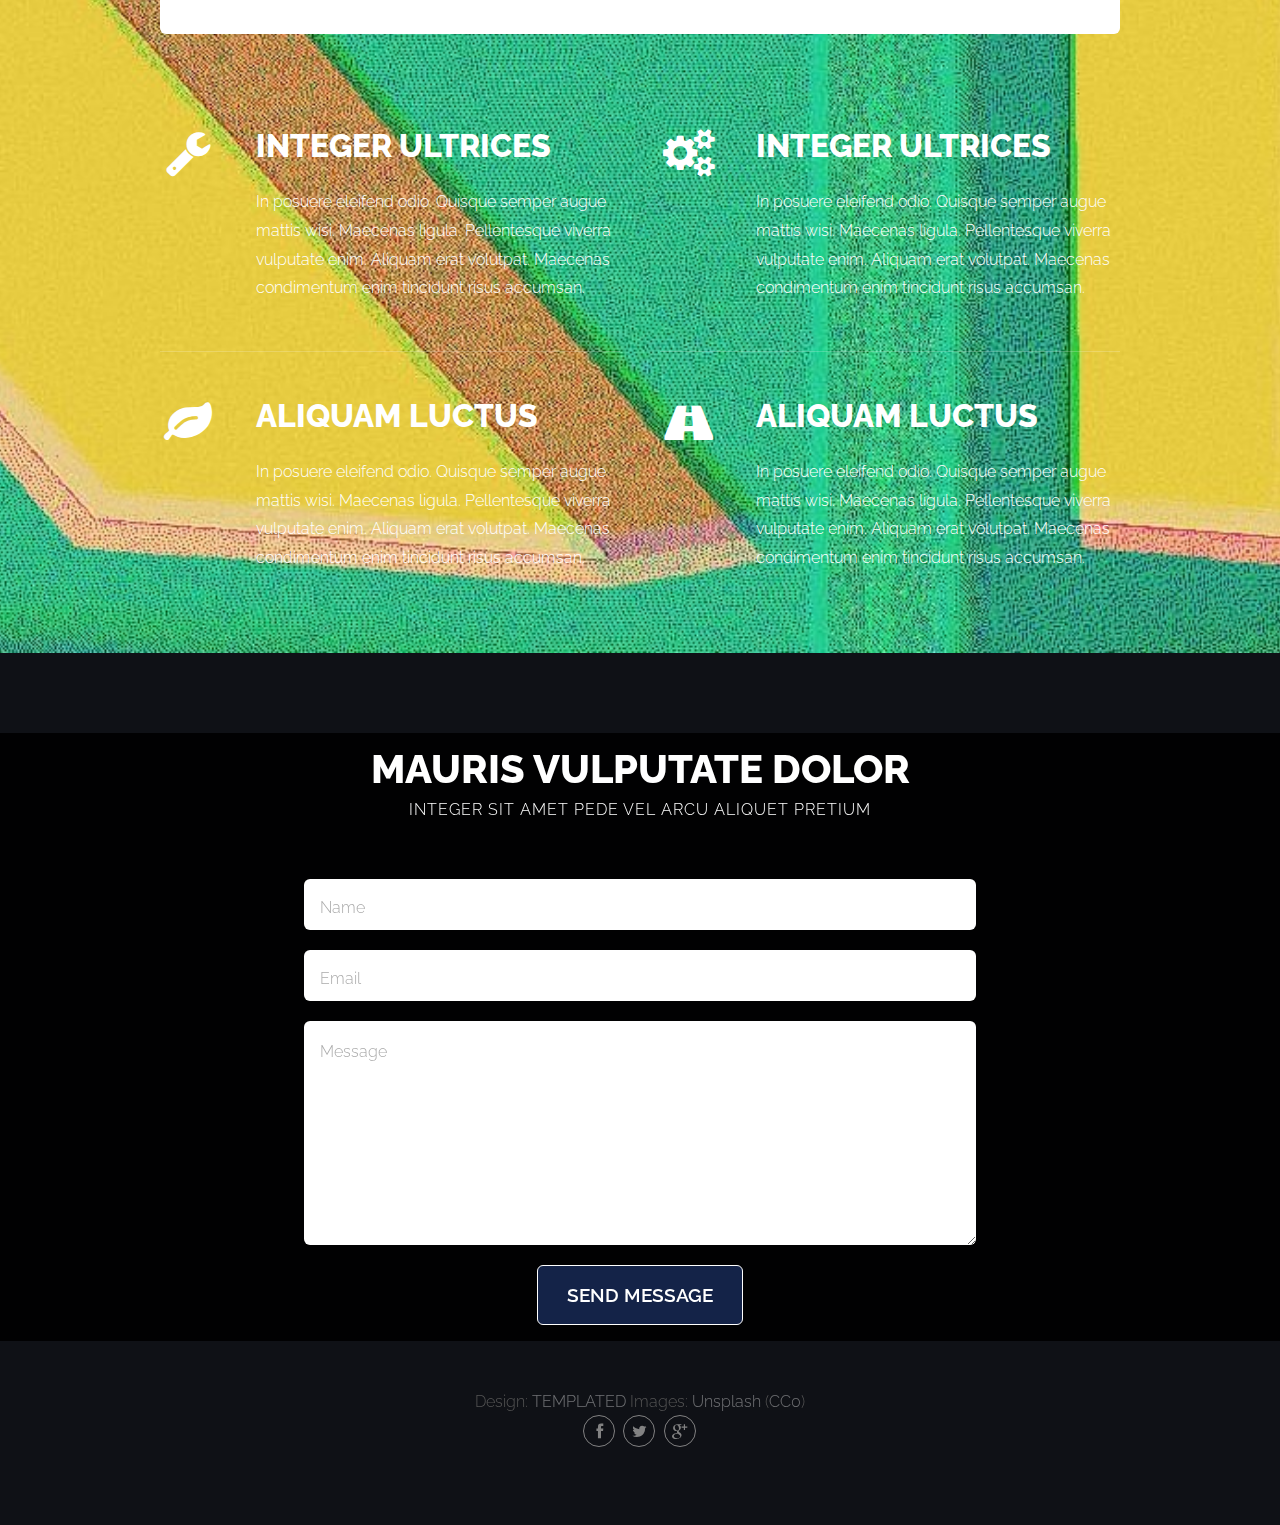
<file: source/frontend/no-sidebar.html>
<!DOCTYPE HTML>
<!--
	Phase Shift by TEMPLATED
	templated.co @templatedco
	Released for free under the Creative Commons Attribution 3.0 license (templated.co/license)
-->
<html>
	<head>
		<title>No Sidebar - Phase Shift by TEMPLATED</title>
		<meta http-equiv="content-type" content="text/html; charset=utf-8" />
		<meta name="description" content="" />
		<meta name="keywords" content="" />
		<!--[if lte IE 8]><script src="css/ie/html5shiv.js"></script><![endif]-->
		<script src="js/jquery.min.js"></script>
		<script src="js/jquery.dropotron.min.js"></script>
		<script src="js/skel.min.js"></script>
		<script src="js/skel-layers.min.js"></script>
		<script src="js/init.js"></script>
		<noscript>
			<link rel="stylesheet" href="css/skel.css" />
			<link rel="stylesheet" href="css/style.css" />
			<link rel="stylesheet" href="css/style-wide.css" />
		</noscript>
		<!--[if lte IE 8]><link rel="stylesheet" href="css/ie/v8.css" /><![endif]-->
	</head>
	<body>

		<!-- Wrapper -->
			<div class="wrapper style1">

				<!-- Header -->
					<div id="header" class="skel-panels-fixed">
						<div id="logo">
							<h1><a href="index.html">Phase Shift</a></h1>
							<span class="tag">by TEMPLATED</span>
						</div>
						<nav id="nav">
							<ul>
								<li class="active"><a href="index.html">Homepage</a></li>
								<li><a href="left-sidebar.html">Left Sidebar</a></li>
								<li><a href="right-sidebar.html">Right Sidebar</a></li>
								<li><a href="no-sidebar.html">No Sidebar</a></li>
							</ul>
						</nav>
					</div>
				<!-- Header -->

				<!-- Page -->
					<div id="page" class="container">
						<section>
							<header class="major">
								<h2>No Sidebar</h2>
								<span class="byline">Integer sit amet pede vel arcu aliquet pretium</span>
							</header>
							<p>Maecenas pede nisl, elementum eu, ornare ac, malesuada at, erat. Proin gravida orci porttitor enim accumsan lacinia. Donec condimentum, urna non molestie semper, ligula enim ornare nibh, quis laoreet eros quam eget ante. Aliquam libero. Vivamus nisl nibh, iaculis vitae, viverra sit amet, ullamcorper vitae, turpis. Aliquam erat volutpat. Vestibulum dui sem, pulvinar sed, imperdiet nec, iaculis nec, leo. Fusce odio. Etiam arcu dui, faucibus eget, placerat vel, sodales eget, orci. Donec ornare neque ac sem. Mauris aliquet. Aliquam sem leo, vulputate sed, convallis at, ultricies quis, justo. Donec nonummy magna quis risus. Quisque eleifend. Phasellus tempor vehicula justo. Aliquam lacinia metus ut elit. Donec nonummy magna quis risus. Quisque eleifend. Maecenas pede nisl, elementum eu, ornare ac, malesuada at, erat. Proin gravida orci porttitor enim accumsan lacinia. Donec condimentum, urna non molestie semper, ligula enim ornare nibh, quis laoreet eros quam eget ante. Aliquam libero. Donec ornare neque ac sem. Mauris aliquet. Aliquam sem leo, vulputate sed, convallis at, ultricies quis, justo. Donec nonummy magna quis risus. Quisque eleifend. Phasellus tempor vehicula justo. Aliquam lacinia metus ut elit.</p>
							<p>Vivamus nisl nibh, iaculis vitae, viverra sit amet, ullamcorper vitae, turpis. Aliquam erat volutpat. Vestibulum dui sem, pulvinar sed, imperdiet nec, iaculis nec, leo. Fusce odio. Etiam arcu dui, faucibus eget, placerat vel, sodales eget, orci. Donec ornare neque ac sem. Mauris aliquet. Aliquam sem leo, vulputate sed, convallis at, ultricies quis, justo. Phasellus tempor vehicula justo. Aliquam lacinia metus ut elit. Maecenas pede nisl, elementum eu, ornare ac, malesuada at, erat. Proin gravida orci porttitor enim accumsan lacinia. Donec condimentum, urna non molestie semper, ligula enim ornare nibh, quis laoreet eros quam eget ante. Aliquam libero. Vivamus nisl nibh, iaculis vitae, viverra sit amet, ullamcorper vitae, turpis. Donec ornare neque ac sem. Mauris aliquet. Aliquam sem leo, vulputate sed, convallis at, ultricies quis, justo. Donec nonummy magna quis risus. Quisque eleifend. Phasellus tempor vehicula justo. Aliquam lacinia metus ut elit. Aliquam erat volutpat. Vestibulum dui sem, pulvinar sed, imperdiet nec, iaculis nec, leo. Fusce odio. Etiam arcu dui, faucibus eget, placerat vel, sodales eget, orci. Donec ornare neque ac sem. Aliquam sem leo, vulputate sed, convallis at, ultricies quis, justo. Donec nonummy magna quis risus.</p>
							<p>Vivamus nisl nibh, iaculis vitae, viverra sit amet, ullamcorper vitae, turpis. Aliquam erat volutpat. Vestibulum dui sem, pulvinar sed, imperdiet nec, iaculis nec, leo. Fusce odio. Etiam arcu dui, faucibus eget, placerat vel, sodales eget, orci. Donec ornare neque ac sem. Mauris aliquet. Aliquam sem leo, vulputate sed, convallis at, ultricies quis, justo. Phasellus tempor vehicula justo. Aliquam lacinia metus ut elit. Maecenas pede nisl, elementum eu, ornare ac, malesuada at, erat. Proin gravida orci porttitor enim accumsan lacinia. Donec condimentum, urna non molestie semper, ligula enim ornare nibh, quis laoreet eros quam eget ante. Aliquam libero. Vivamus nisl nibh, iaculis vitae, viverra sit amet, ullamcorper vitae, turpis. Donec ornare neque ac sem. Mauris aliquet. Aliquam sem leo, vulputate sed, convallis at, ultricies quis, justo. Donec nonummy magna quis risus. Quisque eleifend. Phasellus tempor vehicula justo. Aliquam lacinia metus ut elit. Aliquam erat volutpat. Vestibulum dui sem, pulvinar sed, imperdiet nec, iaculis nec, leo. Fusce odio. Etiam arcu dui, faucibus eget, placerat vel, sodales eget, orci. Mauris aliquet. Aliquam sem leo, vulputate sed, convallis at, ultricies quis, justo. Donec nonummy magna quis risus.</p>
						</section>
					</div>
				<!-- /Page -->

				<!-- Main -->
					<div id="main">
						<div class="container">
							<div class="row"> 
								
								<!-- Content -->
								<div class="6u">
									<section>
										<ul class="style">
											<li class="fa fa-wrench">
												<h3>Integer ultrices</h3>
												<span>In posuere eleifend odio. Quisque semper augue mattis wisi. Maecenas ligula. Pellentesque viverra vulputate enim. Aliquam erat volutpat. Maecenas condimentum enim tincidunt risus accumsan.</span> </li>
											<li class="fa fa-leaf">
												<h3>Aliquam luctus</h3>
												<span>In posuere eleifend odio. Quisque semper augue mattis wisi. Maecenas ligula. Pellentesque viverra vulputate enim. Aliquam erat volutpat. Maecenas condimentum enim tincidunt risus accumsan.</span> </li>
										</ul>
									</section>
								</div>
								<div class="6u">
									<section>
										<ul class="style">
											<li class="fa fa-cogs">
												<h3>Integer ultrices</h3>
												<span>In posuere eleifend odio. Quisque semper augue mattis wisi. Maecenas ligula. Pellentesque viverra vulputate enim. Aliquam erat volutpat. Maecenas condimentum enim tincidunt risus accumsan.</span> </li>
											<li class="fa fa-road">
												<h3>Aliquam luctus</h3>
												<span>In posuere eleifend odio. Quisque semper augue mattis wisi. Maecenas ligula. Pellentesque viverra vulputate enim. Aliquam erat volutpat. Maecenas condimentum enim tincidunt risus accumsan.</span> </li>
										</ul>
									</section>
								</div>
							</div>
						</div>
					</div>
				<!-- /Main --> 

	</div>

	<!-- Footer -->
		<div id="footer" class="wrapper style2">
			<div class="container">
				<section>
					<header class="major">
						<h2>Mauris vulputate dolor</h2>
						<span class="byline">Integer sit amet pede vel arcu aliquet pretium</span>
					</header>
					<form method="post" action="#">
						<div class="row half">
							<div class="12u">
								<input class="text" type="text" name="name" id="name" placeholder="Name" />
							</div>
						</div>
						<div class="row half">
							<div class="12u">
								<input class="text" type="text" name="email" id="email" placeholder="Email" />
							</div>
						</div>
						<div class="row half">
							<div class="12u">
								<textarea name="message" id="message" placeholder="Message"></textarea>
							</div>
						</div>
						<div class="row half">
							<div class="12u">
								<ul class="actions">
									<li>
										<input type="submit" value="Send Message" class="button alt" />
									</li>
								</ul>
							</div>
						</div>
					</form>
				</section>
			</div>
		</div>
	<!-- /Footer -->

	<!-- Copyright -->
		<div id="copyright">
			<div class="container"> <span class="copyright">Design: <a href="http://templated.co">TEMPLATED</a> Images: <a href="http://unsplash.com">Unsplash</a> (<a href="http://unsplash.com/cc0">CC0</a>)</span>
				<ul class="icons">
					<li><a href="#" class="fa fa-facebook"><span>Facebook</span></a></li>
					<li><a href="#" class="fa fa-twitter"><span>Twitter</span></a></li>
					<li><a href="#" class="fa fa-google-plus"><span>Google+</span></a></li>
				</ul>
			</div>
		</div>

	</body>
</html>
</file>
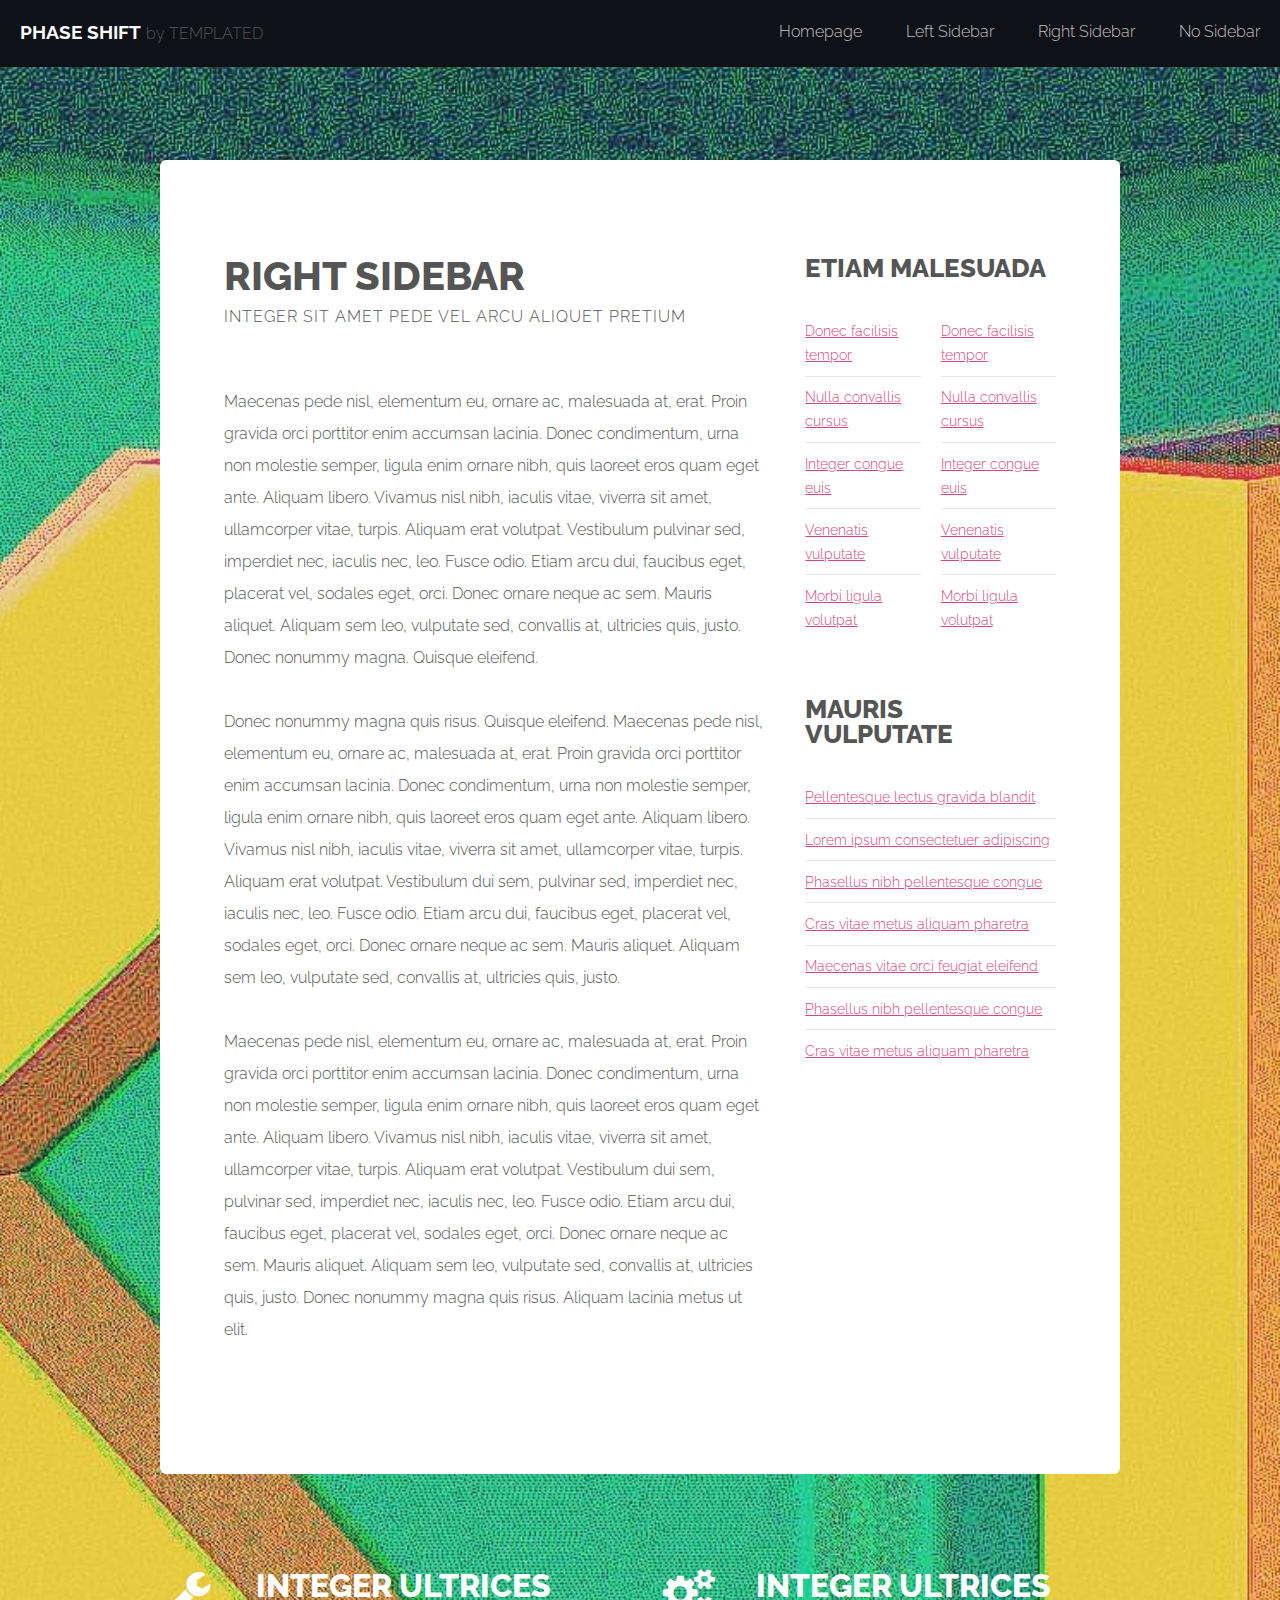
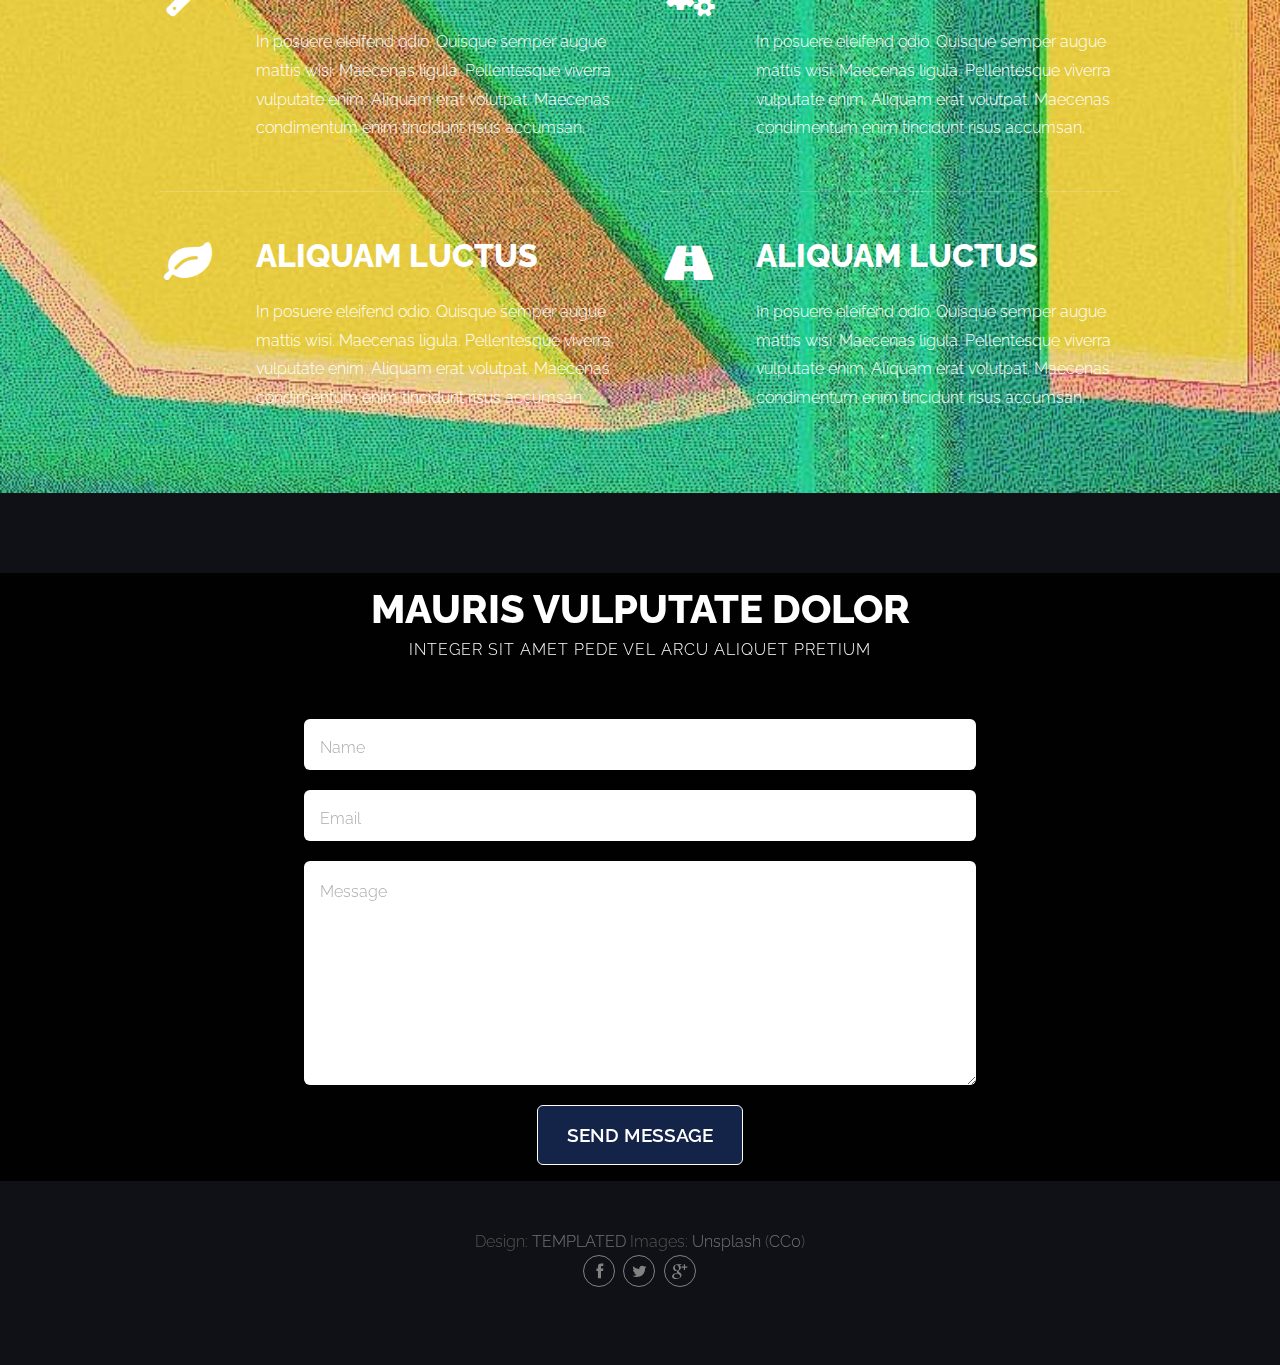
<file: source/frontend/right-sidebar.html>
<!DOCTYPE HTML>
<!--
	Phase Shift by TEMPLATED
	templated.co @templatedco
	Released for free under the Creative Commons Attribution 3.0 license (templated.co/license)
-->
<html>
	<head>
		<title>Right Sidebar - Phase Shift by TEMPLATED</title>
		<meta http-equiv="content-type" content="text/html; charset=utf-8" />
		<meta name="description" content="" />
		<meta name="keywords" content="" />
		<!--[if lte IE 8]><script src="css/ie/html5shiv.js"></script><![endif]-->
		<script src="js/jquery.min.js"></script>
		<script src="js/jquery.dropotron.min.js"></script>
		<script src="js/skel.min.js"></script>
		<script src="js/skel-layers.min.js"></script>
		<script src="js/init.js"></script>
		<noscript>
			<link rel="stylesheet" href="css/skel.css" />
			<link rel="stylesheet" href="css/style.css" />
			<link rel="stylesheet" href="css/style-wide.css" />
		</noscript>
		<!--[if lte IE 8]><link rel="stylesheet" href="css/ie/v8.css" /><![endif]-->
	</head>
	<body>

		<!-- Wrapper -->
			<div class="wrapper style1">

				<!-- Header -->
					<div id="header" class="skel-panels-fixed">
						<div id="logo">
							<h1><a href="index.html">Phase Shift</a></h1>
							<span class="tag">by TEMPLATED</span>
						</div>
						<nav id="nav">
							<ul>
								<li class="active"><a href="index.html">Homepage</a></li>
								<li><a href="left-sidebar.html">Left Sidebar</a></li>
								<li><a href="right-sidebar.html">Right Sidebar</a></li>
								<li><a href="no-sidebar.html">No Sidebar</a></li>
							</ul>
						</nav>
					</div>
				<!-- Header -->

				<!-- Page -->
					<div id="page" class="container">
						<div class="row">
						
							<!-- Content -->
							<div id="content" class="8u skel-cell-important">
								<section>
									<header class="major">
										<h2>Right Sidebar</h2>
										<span class="byline">Integer sit amet pede vel arcu aliquet pretium</span>
									</header>
									<p>Maecenas pede nisl, elementum eu, ornare ac, malesuada at, erat. Proin gravida orci porttitor enim accumsan lacinia. Donec condimentum, urna non molestie semper, ligula enim ornare nibh, quis laoreet eros quam eget ante. Aliquam libero. Vivamus nisl nibh, iaculis vitae, viverra sit amet, ullamcorper vitae, turpis. Aliquam erat volutpat. Vestibulum pulvinar sed, imperdiet nec, iaculis nec, leo. Fusce odio. Etiam arcu dui, faucibus eget, placerat vel, sodales eget, orci. Donec ornare neque ac sem. Mauris aliquet. Aliquam sem leo, vulputate sed, convallis at, ultricies quis, justo. Donec nonummy magna. Quisque eleifend.</p>
									<p>Donec nonummy magna quis risus. Quisque eleifend. Maecenas pede nisl, elementum eu, ornare ac, malesuada at, erat. Proin gravida orci porttitor enim accumsan lacinia. Donec condimentum, urna non molestie semper, ligula enim ornare nibh, quis laoreet eros quam eget ante. Aliquam libero. Vivamus nisl nibh, iaculis vitae, viverra sit amet, ullamcorper vitae, turpis. Aliquam erat volutpat. Vestibulum dui sem, pulvinar sed, imperdiet nec, iaculis nec, leo. Fusce odio. Etiam arcu dui, faucibus eget, placerat vel, sodales eget, orci. Donec ornare neque ac sem. Mauris aliquet. Aliquam sem leo, vulputate sed, convallis at, ultricies quis, justo.</p>
									<p>Maecenas pede nisl, elementum eu, ornare ac, malesuada at, erat. Proin gravida orci porttitor enim accumsan lacinia. Donec condimentum, urna non molestie semper, ligula enim ornare nibh, quis laoreet eros quam eget ante. Aliquam libero. Vivamus nisl nibh, iaculis vitae, viverra sit amet, ullamcorper vitae, turpis. Aliquam erat volutpat. Vestibulum dui sem, pulvinar sed, imperdiet nec, iaculis nec, leo. Fusce odio. Etiam arcu dui, faucibus eget, placerat vel, sodales eget, orci. Donec ornare neque ac sem. Mauris aliquet. Aliquam sem leo, vulputate sed, convallis at, ultricies quis, justo. Donec nonummy magna quis risus. Aliquam lacinia metus ut elit.</p>
								</section>
							</div>
		
							<!-- Sidebar -->
							<div id="sidebar" class="4u">
								<section>
									<header class="major">
										<h2>Etiam malesuada</h2>
									</header>
									<div class="row half">
										<section class="6u">
											<ul class="default">
												<li><a href="#">Donec facilisis tempor</a></li>
												<li><a href="#">Nulla convallis cursus</a></li>
												<li><a href="#">Integer congue euis</a></li>
												<li><a href="#">Venenatis vulputate</a></li>
												<li><a href="#">Morbi ligula volutpat</a></li>
											</ul>
										</section>
										<section class="6u">
											<ul class="default small">
												<li><a href="#">Donec facilisis tempor</a></li>
												<li><a href="#">Nulla convallis cursus</a></li>
												<li><a href="#">Integer congue euis</a></li>
												<li><a href="#">Venenatis vulputate</a></li>
												<li><a href="#">Morbi ligula volutpat</a></li>
											</ul>
										</section>
									</div>
								</section>
								<section>
									<header class="major">
										<h2>Mauris vulputate</h2>
									</header>
									<ul class="default">
										<li><a href="#">Pellentesque lectus gravida blandit</a></li>
										<li><a href="#">Lorem ipsum consectetuer adipiscing</a></li>
										<li><a href="#">Phasellus nibh pellentesque congue</a></li>
										<li><a href="#">Cras vitae metus aliquam pharetra</a></li>
										<li><a href="#">Maecenas vitae orci feugiat eleifend</a></li>
										<li><a href="#">Phasellus nibh pellentesque congue</a></li>
										<li><a href="#">Cras vitae metus aliquam pharetra</a></li>
									</ul>
								</section>
							</div>
							
						</div>
					</div>
				<!-- /Page -->

				<!-- Main -->
					<div id="main">
						<div class="container">
							<div class="row"> 
								
								<!-- Content -->
								<div class="6u">
									<section>
										<ul class="style">
											<li class="fa fa-wrench">
												<h3>Integer ultrices</h3>
												<span>In posuere eleifend odio. Quisque semper augue mattis wisi. Maecenas ligula. Pellentesque viverra vulputate enim. Aliquam erat volutpat. Maecenas condimentum enim tincidunt risus accumsan.</span> </li>
											<li class="fa fa-leaf">
												<h3>Aliquam luctus</h3>
												<span>In posuere eleifend odio. Quisque semper augue mattis wisi. Maecenas ligula. Pellentesque viverra vulputate enim. Aliquam erat volutpat. Maecenas condimentum enim tincidunt risus accumsan.</span> </li>
										</ul>
									</section>
								</div>
								<div class="6u">
									<section>
										<ul class="style">
											<li class="fa fa-cogs">
												<h3>Integer ultrices</h3>
												<span>In posuere eleifend odio. Quisque semper augue mattis wisi. Maecenas ligula. Pellentesque viverra vulputate enim. Aliquam erat volutpat. Maecenas condimentum enim tincidunt risus accumsan.</span> </li>
											<li class="fa fa-road">
												<h3>Aliquam luctus</h3>
												<span>In posuere eleifend odio. Quisque semper augue mattis wisi. Maecenas ligula. Pellentesque viverra vulputate enim. Aliquam erat volutpat. Maecenas condimentum enim tincidunt risus accumsan.</span> </li>
										</ul>
									</section>
								</div>
							</div>
						</div>
					</div>
				<!-- /Main --> 

	</div>

	<!-- Footer -->
		<div id="footer" class="wrapper style2">
			<div class="container">
				<section>
					<header class="major">
						<h2>Mauris vulputate dolor</h2>
						<span class="byline">Integer sit amet pede vel arcu aliquet pretium</span>
					</header>
					<form method="post" action="#">
						<div class="row half">
							<div class="12u">
								<input class="text" type="text" name="name" id="name" placeholder="Name" />
							</div>
						</div>
						<div class="row half">
							<div class="12u">
								<input class="text" type="text" name="email" id="email" placeholder="Email" />
							</div>
						</div>
						<div class="row half">
							<div class="12u">
								<textarea name="message" id="message" placeholder="Message"></textarea>
							</div>
						</div>
						<div class="row half">
							<div class="12u">
								<ul class="actions">
									<li>
										<input type="submit" value="Send Message" class="button alt" />
									</li>
								</ul>
							</div>
						</div>
					</form>
				</section>
			</div>
		</div>
	<!-- /Footer -->

	<!-- Copyright -->
		<div id="copyright">
			<div class="container"> <span class="copyright">Design: <a href="http://templated.co">TEMPLATED</a> Images: <a href="http://unsplash.com">Unsplash</a> (<a href="http://unsplash.com/cc0">CC0</a>)</span>
				<ul class="icons">
					<li><a href="#" class="fa fa-facebook"><span>Facebook</span></a></li>
					<li><a href="#" class="fa fa-twitter"><span>Twitter</span></a></li>
					<li><a href="#" class="fa fa-google-plus"><span>Google+</span></a></li>
				</ul>
			</div>
		</div>

	</body>
</html>
</file>
<file: source/frontend/css/style-wide.css>
/*
	Phase Shift by TEMPLATED
	templated.co @templatedco
	Released for free under the Creative Commons Attribution 3.0 license (templated.co/license)
*/

/* Basic */

	body, input, select, textarea {
		font-size: 12pt;
		line-height: 1.5em;
	}
</file>
<file: source/frontend/css/ie/v8.css>
/*
	Phase Shift by TEMPLATED
	templated.co @templatedco
	Released for free under the Creative Commons Attribution 3.0 license (templated.co/license)
*/

/* Wrapper */

	.wrapper.style1 {
		-ms-behavior: url("css/ie/backgroundsize.min.htc");
	}
</file>
<file: source/frontend/css/skel.css>
/* Resets (http://meyerweb.com/eric/tools/css/reset/ | v2.0 | 20110126 | License: none (public domain)) */

	html,body,div,span,applet,object,iframe,h1,h2,h3,h4,h5,h6,p,blockquote,pre,a,abbr,acronym,address,big,cite,code,del,dfn,em,img,ins,kbd,q,s,samp,small,strike,strong,sub,sup,tt,var,b,u,i,center,dl,dt,dd,ol,ul,li,fieldset,form,label,legend,table,caption,tbody,tfoot,thead,tr,th,td,article,aside,canvas,details,embed,figure,figcaption,footer,header,hgroup,menu,nav,output,ruby,section,summary,time,mark,audio,video{margin:0;padding:0;border:0;font-size:100%;font:inherit;vertical-align:baseline;}article,aside,details,figcaption,figure,footer,header,hgroup,menu,nav,section{display:block;}body{line-height:1;}ol,ul{list-style:none;}blockquote,q{quotes:none;}blockquote:before,blockquote:after,q:before,q:after{content:'';content:none;}table{border-collapse:collapse;border-spacing:0;}body{-webkit-text-size-adjust:none}

/* Box Model */

	*, *:before, *:after {
		-moz-box-sizing: border-box;
		-webkit-box-sizing: border-box;
		box-sizing: border-box;
	}

/* Container */

	body {
		/* min-width: (containers) */
		min-width: 1200px;
	}

	.container {
		margin-left: auto;
		margin-right: auto;
		
		/* width: (containers) */
		width: 1200px;
	}

	/* Modifiers */
	
		.container.small {
			/* width: (containers) * 0.75; */
			width: 900px;
		}

		.container.big {
			width: 100%;

			/* max-width: (containers) * 1.25; */
			max-width: 1500px;

			/* min-width: (containers); */
			min-width: 1200px;
		}

/* Grid */

	.\31 2u { width: 100% }
	.\31 1u { width: 91.6666666667% }
	.\31 0u { width: 83.3333333333% }
	.\39 u { width: 75% }
	.\38 u { width: 66.6666666667% }
	.\37 u { width: 58.3333333333% }
	.\36 u { width: 50% }
	.\35 u { width: 41.6666666667% }
	.\34 u { width: 33.3333333333% }
	.\33 u { width: 25% }
	.\32 u { width: 16.6666666667% }
	.\31 u { width: 8.3333333333% }
	.\-11u { margin-left: 91.6666666667% }
	.\-10u { margin-left: 83.3333333333% }
	.\-9u { margin-left: 75% }
	.\-8u { margin-left: 66.6666666667% }
	.\-7u { margin-left: 58.3333333333% }
	.\-6u { margin-left: 50% }
	.\-5u { margin-left: 41.6666666667% }
	.\-4u { margin-left: 33.3333333333% }
	.\-3u { margin-left: 25% }
	.\-2u { margin-left: 16.6666666667% }
	.\-1u { margin-left: 8.3333333333% }

	/* Rows */

		.row > * {
			float: left;
		}

		.row:after {
			content: '';
			display: block;
			clear: both;
			height: 0;
		}

		.row:first-child > * {
			padding-top: 0 !important;
		}

		/* Normal */

			.row > * {
				/* padding-left: (gutters) */
				padding-left: 40px;
			}

			.row + .row > * {
				/* padding: (gutters) 0 0 (gutters) */
				padding: 40px 0 0 40px;
			}

			.row {
				/* margin-left: -(gutters) */
				margin-left: -40px;
			}

		/* Flush */

			.row.flush > * {
				padding-left: 0;
			}

			.row + .row.flush > * {
				padding: 0;
			}

			.row.flush {
				margin-left: 0;
			}

		/* Quarter */

			.row.quarter > * {
				/* padding-left: (gutters * 0.25) */
				padding-left: 10px;
			}

			.row + .row.quarter > * {
				/* padding: (gutters * 0.25) 0 0 (gutters * 0.25) */
				padding: 10px 0 0 10px;
			}

			.row.quarter {
				/* margin-left: -(gutters * 0.25) */
				margin-left: -10px;
			}

		/* Half */

			.row.half > * {
				/* padding-left: (gutters * 0.5) */
				padding-left: 20px;
			}

			.row + .row.half > * {
				/* padding: (gutters * 0.5) 0 0 (gutters * 0.5) */
				padding: 20px 0 0 20px;
			}

			.row.half {
				/* margin-left: -(gutters * 0.5) */
				margin-left: -20px;
			}

		/* One and (a) Half */

			.row.oneandhalf > * {
				/* padding-left: (gutters * 1.5) */
				padding-left: 60px;
			}

			.row + .row.oneandhalf > * {
				/* padding: (gutters * 1.5) 0 0 (gutters * 1.5) */
				padding: 60px 0 0 60px;
			}

			.row.oneandhalf {
				/* margin-left: -(gutters * 1.5) */
				margin-left: -60px;
			}

		/* Double */

			.row.double > * {
				/* padding-left: (gutters * 2) */
				padding-left: 80px;
			}

			.row + .row.double > * {
				/* padding: (gutters * 2) 0 0 (gutters * 2) */
				padding: 80px 0 0 80px;
			}

			.row.double {
				/* margin-left: -(gutters * 2) */
				margin-left: -80px;
			}
</file>
<file: source/frontend/css/style.css>
@import url("font-awesome.min.css");
@import url("http://fonts.googleapis.com/css?family=Raleway:100,200,300,500,600,700,800,900");

/*
	Phase Shift by TEMPLATED
	templated.co @templatedco
	Released for free under the Creative Commons Attribution 3.0 license (templated.co/license)
*/

/* Basic */

	.profile{
		border-radius: 50%;
		border: 3px solid;
		width: 150px;
		height: 150px;
		color: #f1f1f1a1;
		float: left;
		margin-top: auto;
	}
	
	.mybanner{
		text-align: center;
		color: black;
		padding: 0em 0em;
		background-color: rgba(255,255,255,0.65);
		padding-bottom: 30px;
		border-radius: 25px;
		border: 4px solid #142348;
	}
	
	body {
		background: #0f1116;
	}

	body, span, input, select, textarea {
		color: #555555;
		font-family: 'Raleway', sans-serif;
		font-size: 12pt;
		font-weight: 300;
		line-height: 1.65em;
	}

	a {
		color: #d84780;
		text-decoration: underline;
	}

	strong, b {
		font-weight: 700;
	}

	em, i {
		font-style: italic;
	}

	p, ul, ol, dl, table, blockquote {
		margin: 0 0 2em 0;
	}

	p {
		line-height: 2em;
	}

	h1, h2, h3, h4, h5, h6 {
		margin: 0;
		padding: 0;
		color: inherit;
		font-family: 'Raleway', sans-serif;
		font-weight: 700;
	}

		h1 a, h2 a, h3 a, h4 a, h5 a, h6 a {
			color: inherit;
			text-decoration: none;
		}

	h2 {
		font-size: 1.5em;
	}

	h3 {
		font-size: 1.25em;
	}

	sub {
		font-size: 0.8em;
		position: relative;
		top: 0.5em;
	}

	sup {
		font-size: 0.8em;
		position: relative;
		top: -0.5em;
	}

	hr {
		border-top: solid 1px #888888;
		border: 0;
		margin-bottom: 1.5em;
	}

	blockquote {
		border-left: solid 0.5em #888888;
		font-style: italic;
		padding: 1em 0 1em 2em;
	}

	section.special, article.special {
		text-align: center;
	}

	header.major {
		padding-bottom: 3em;
		text-transform: uppercase;
	}

		header.major h2 {
			margin: 0;
			padding: 0;
			line-height: 1em;
			font-weight: 800;
			font-size: 2.8em;
		}

		header.major .byline {
			display: block;
			margin: 0.50em 0 0 0;
			padding: 0 0 0.5em 0;
			letter-spacing: 1px;
			font-size: 1.3em;
			font-weight: 300;
		}

	footer > :last-child {
		margin-bottom: 0;
	}

	footer.major {
		padding-top: 3em;
	}

/* Form */

	form {
		width: 70%;
		margin: 0em auto;
	}

	input[type="text"],
	input[type="password"],
	input[type="email"],
	textarea {
		-moz-appearance: none;
		-webkit-appearance: none;
		-o-appearance: none;
		-ms-appearance: none;
		appearance: none;
		background: white;
		color: #555555;
		border: none;
		display: block;
		outline: 0;
		padding: 1em 1em;
		text-decoration: none;
		width: 100%;
		border-radius: 6px;
	}

		input[type="text"]:focus,
		input[type="password"]:focus,
		input[type="email"]:focus,
		textarea:focus {
			border-color: #d84780;
		}

	textarea {
		min-height: 14em;
	}

	input[type="text"],
	input[type="password"],
	input[type="email"] {
		line-height: 1em;
	}

	::-webkit-input-placeholder {
		color: inherit;
		opacity: 0.5;
		position: relative;
		top: 3px;
	}

	:-moz-placeholder {
		color: inherit;
		opacity: 0.5;
	}

	::-moz-placeholder {
		color: inherit;
		opacity: 0.5;
	}

	:-ms-input-placeholder {
		color: inherit;
		opacity: 0.5;
	}

	.formerize-placeholder {
		color: rgba(85, 85, 85, 0.5) !important;
	}

/* Image */

	.image {
		border: 0;
		position: relative;
	}

		.image.fit {
			display: block;
		}

			.image.fit img {
				display: block;
				width: 100%;
			}

		.image.feature {
			display: block;
			margin: 0 0 2em 0;
		}

			.image.feature img {
				display: block;
				width: 100%;
			}

		.image.featured {
			position: static;
			display: block;
			margin: 0;			
		}

			.image.featured img {
				display: block;
				width: 100%;
				border-radius: 25px 25px 0px 0px;
			}

/* Icon */

	.icon {
		position: relative;
	}

		.icon:before {
			content: "";
			-moz-osx-font-smoothing: grayscale;
			-webkit-font-smoothing: antialiased;
			font-family: FontAwesome;
			font-style: normal;
			font-weight: normal;
			text-transform: none !important;
		}

		.icon > .label {
			display: none;
		}

/* Lists */

	ol.default {
		list-style: decimal;
		padding-left: 1.25em;
	}

		ol.default li {
			padding-left: 0.25em;
		}

	ul.default {
		margin: 0em 0em 2em 0em;
		padding: 0em 0em 1.5em 0em;
		list-style: none;
	}

		ul.default li {
			padding: 0.60em 0em;
			font-size: 0.90em;
			border-top: 1px solid;
			border-color: rgba(0, 0, 0, 0.1);
		}

		ul.default li:first-child {
			border-top: none;
		}

	ul.icons {
		cursor: default;
		text-align: center;
	}

		ul.icons li {
			display: inline-block;
			padding: 0em 0.20em;
		}

			ul.icons li:first-child {
				padding-left: 0;
			}

			ul.icons li span {
				display: none;
			}

			ul.icons li a {
				display: inline-block;
				color: #828282;
				width: 30px;
				height: 30px;
				text-align: center;
			}

				ul.icons li a:before {
					display: inline-block;
					border: 1px solid #828282;
					width: 2em;
					height: 2em;
					line-height: 2em;
					font-size: 1em;
					color: #828282;
					border-radius: 100%;
					text-align: center;
				}

	ul.actions {
		cursor: default;
	}

		ul.actions:last-child {
			margin-bottom: 0;
		}

		ul.actions li {
			display: inline-block;
			padding: 0 0 0 1.5em;
		}

			ul.actions li:first-child {
				padding: 0;
			}

		ul.actions.vertical li {
			display: block;
			padding: 1.5em 0 0 0;
		}

			ul.actions.vertical li:first-child {
				padding: 0;
			}

	ul.style {
		padding-top: 3em;
	}

		ul.style li {
			position: relative;
			padding: 3em 0em 3em 6em;
			border-top: solid 1px rgba(255, 255, 255, 0.2);
		}

		ul.style > :first-child {
			border-top: none;
		}

		ul.style li:before {
			position: absolute;
			left: 0;
			top: 1em;
			display: block;
			background: none;
			color: #FFF;
			width: 56px;
			height: 56px;
			text-align: center;
			font-size: 3em;
			border-radius: 6px;
		}

		ul.style h3 {
			margin-bottom: 0.80em;
			text-transform: uppercase;
			font-weight: 800;
			font-size: 2em;
			color: #FFF;
		}

		ul.style span {
			line-height: 180%;
			color: #FFF;
		}

/* Tables */

	table {
		width: 100%;
	}

		table.default {
			width: 100%;
		}

			table.default tbody tr {
				border-bottom: solid 1px #888888;
			}

			table.default td {
				padding: 0.5em 1em 0.5em 1em;
			}

			table.default th {
				font-weight: 700;
				padding: 0.5em 1em 0.5em 1em;
				text-align: left;
			}

			table.default thead {
				background: #555555;
				color: #fff;
			}

/* Button */

	input[type="submit"],
	input[type="reset"],
	input[type="button"],
	.button {
		-moz-appearance: none;
		-webkit-appearance: none;
		-o-appearance: none;
		-ms-appearance: none;
		appearance: none;
		-moz-transition: background-color 0.35s ease-in-out;
		-webkit-transition: background-color 0.35s ease-in-out;
		-o-transition: background-color 0.35s ease-in-out;
		-ms-transition: background-color 0.35s ease-in-out;
		transition: background-color 0.35s ease-in-out;
		background: #142348;
		border-radius: 6px;
		border: 0;
		color: white;
		cursor: pointer;
		display: inline-block;
		padding: 0.75em 1.5em;
		text-align: center;
		text-decoration: none;
		text-transform: uppercase;
		display: inline-block;
		font-size: 1.2em;
		font-weight: 600;
		color: #FFF !important;
	}

		input[type="submit"]:hover,
		input[type="reset"]:hover,
		input[type="button"]:hover,
		.button:hover {
			background: #5083ff;
		}

		input[type="submit"].alt,
		input[type="reset"].alt,
		input[type="button"].alt,
		.button.alt {
			border: 1px solid #FFF;
			color: #0f1116;
		}

		input[type="submit"].fit,
		input[type="reset"].fit,
		input[type="button"].fit,
		.button.fit {
			width: 100%;
		}

		input[type="submit"].small,
		input[type="reset"].small,
		input[type="button"].small,
		.button.small {
			font-size: 0.8em;
		}

		input[type="submit"].medium,
		input[type="reset"].medium,
		input[type="button"].medium,
		.button.medium {
			padding: 0.80em 2em;
			font-size: 1.6em;
		}

/* Wrapper */

	.wrapper.style1 {
		padding-top: 10em;
		background: url(../images/bg.jpg) no-repeat center top;
		background-size: cover;
		background-attachment: fixed;
		-webkit-backface-visibility: hidden;
		-webkit-transform: translateZ(0);
	}

	.wrapper.style2 {
		padding: 1em 0;
		background: #000000e3;
		color: white;
	}
	
	.wrapper.style3 {
		padding: 1em 0;
		background: #000000;
	}
	
	.wrapper.style3 h1{		
		font-size: 3em;
		margin-top: 0.3em;
		margin-bottom: 1em;
		color: white;
		text-transform: uppercase;
	}

/* Header */

	#header {
		position: fixed;
		top: 0;
		left: 0;
		width: 100%;
		background: #0F1116;
		color: #fff;
		padding: 1.25em 1.25em 1.25em 1.25em;
		z-index: 100;
	}

/* Logo */

	#logo {
		font-size: 1.2em;
		cursor: default;
	}

	#logo h1 {
		display: inline-block;
		text-transform: uppercase;
	}

/* Navigation */

	#nav {
		position: absolute;
		right: 0;
		top: 0;
		cursor: default;
	}

	#nav ul li {
		display: inline-block;
		padding: 1.25em 1.25em;
	}

	#nav ul li a {
		-moz-transition: color 0.35s ease-in-out;
		-webkit-transition: color 0.35s ease-in-out;
		-o-transition: color 0.35s ease-in-out;
		-ms-transition: color 0.35s ease-in-out;
		transition: color 0.35s ease-in-out;
		display: inline-block;
		color: #ddd;
		color: rgba(255, 255, 255, 0.75);
		text-decoration: none;
	}

	#nav ul li a:hover {
		color: #fff;
	}

/* Banner */

	#banner {
		text-align: center;
		color: black;
		padding: 0em 4em;
		margin-bottom: 6em;
		background-color: rgba(255,255,255,0.65);
		padding-bottom: 30px;
		border-radius: 25px;
		border: 4px solid #142348;
	}

		#banner p {
			font-size: 1.75em;
			line-height: 1.75em;
		}

	#banner strong,
	#banner a {
		color: inherit;
	}

/* Main */

/* Footer */

	#footer {
		text-align: center;
		margin-top: 5em;
		
	}

		#footer .major h2,
		#footer .major .byline {
			color: #FFF !important;
		}

/* Page */

	#page {
		position: relative;
		background: #FFF;
		padding: 6em 4em 6em 4em;
		border-radius: 6px;
	}

/* Sidebar */

	#sidebar .major {
		padding-bottom: 2em;
	}

		#sidebar .major h2 {
			font-size: 1.8em;
		}

/* Copyright */

	#copyright {
		color: #ddd;
		color: rgba(255, 255, 255, 0.2) !important;
		text-align: center;
		display: block;
		padding: 3em 0em;
	}

		#copyright a {
			text-decoration: none;
			color: #ddd;
			color: rgba(255, 255, 255, 0.4) !important;
		}

/* Box */

	.box {
		padding: 3em 2em;
		background: #FFF;
		text-align: center;
		border-radius: 0px 0px 25px 25px;
	}
</file>
